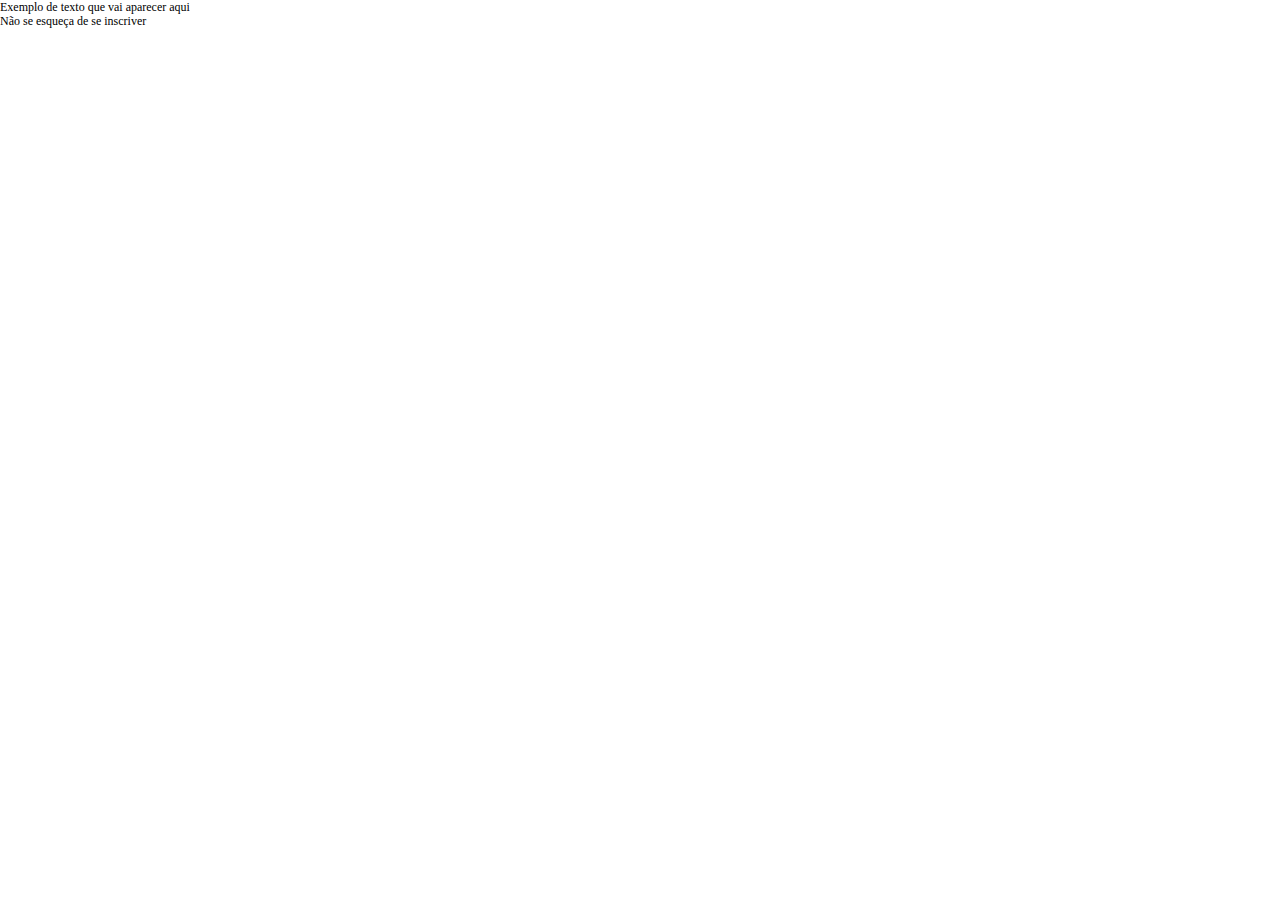
<file: indesing/index.html>
<!DOCTYPE html>
<html xmlns="http://www.w3.org/1999/xhtml">
	<head>
		<meta charset="utf-8" />
		<title>index</title>
		<link href="index-web-resources/css/idGeneratedStyles.css" rel="stylesheet" type="text/css" />
	</head>
	<body id="index" lang="pt-BR">
		<div id="_idContainer000" class="Quadro-de-texto-b-sico">
			<p class="Par-grafo-b-sico">Exemplo de texto que vai aparecer aqui</p>
		</div>
		<div id="_idContainer001" class="Quadro-de-texto-b-sico">
			<p class="Par-grafo-b-sico">Não se esqueça de se inscriver</p>
		</div>
	</body>
</html>
</file>
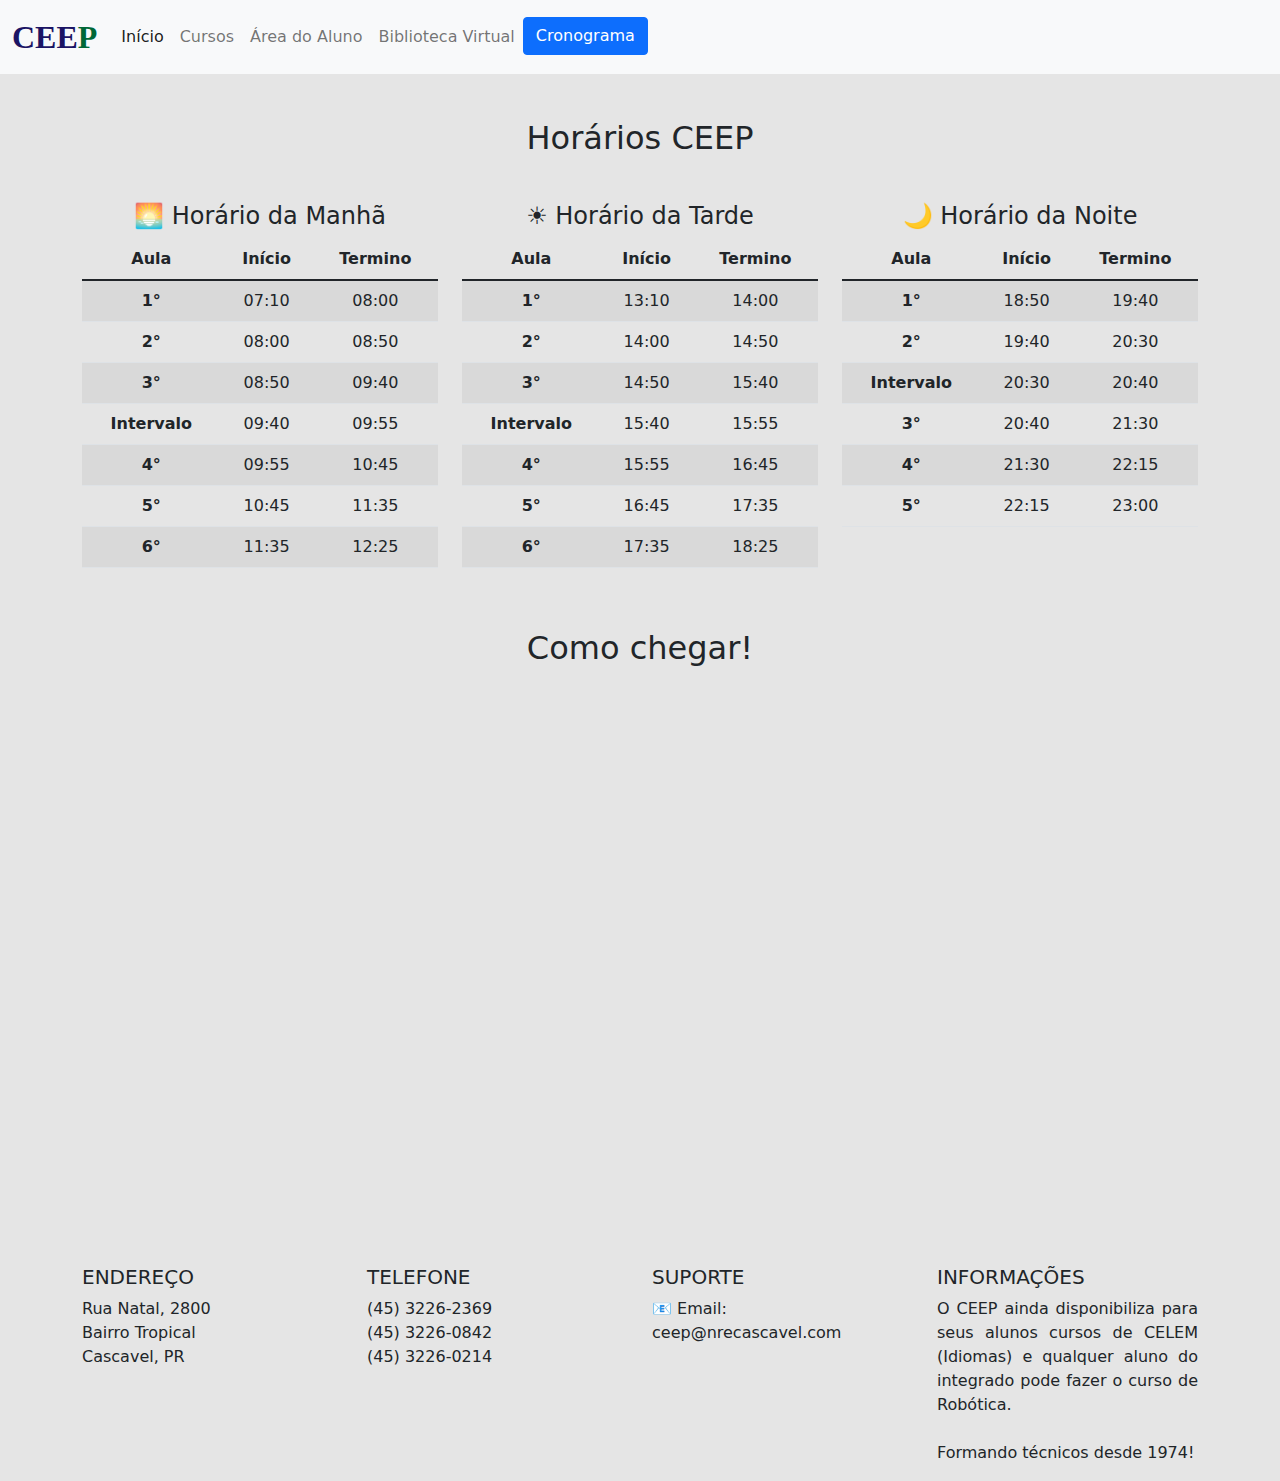
<file: luiz/index.html>
<!DOCTYPE html>
<html lang="pt-br">
<head>
    <meta charset="UTF-8">
    <meta http-equiv="X-UA-Compatible" content="IE=edge">
    <meta name="viewport" content="width=device-width, initial-scale=1.0">
    <title>CEEP</title>
    <link rel="shortcut icon" href="imgs/logoceep.png" type="image/x-icon">
    <link rel="stylesheet" href="assets/bootstrap/bootstrap.min.css">
    <link rel="stylesheet" href="assets/style.css">
</head>
<body>
    
    <!-- Cabeçalho -->
    <header>
        <nav class="navbar navbar-expand-lg navbar-light bg-light">
            <div class="container-fluid">
                <a class="navbar-brand ceep" href="#"><span style="color: #1B1464;">CEE</span><span style="color: #006837;">P</span></a>
                <button class="navbar-toggler" type="button" data-bs-toggle="collapse" data-bs-target="#navbarSupportedContent" aria-controls="navbarSupportedContent" aria-expanded="false" aria-label="Toggle navigation">
                  <span class="navbar-toggler-icon"></span>
                </button>
                <div class="collapse navbar-collapse" id="navbarSupportedContent">
                    <ul class="navbar-nav me-auto mb-2 mb-lg-0">
                        <li class="nav-item">
                            <a class="nav-link active" aria-current="page" href="index.html">Início</a>
                        </li>
                        <li class="nav-item">
                            <a class="nav-link" href="curso.html">Cursos</a>
                        </li>
                        <li class="nav-item">
                            <a class="nav-link" target="_black" href="https://www.areadoaluno.seed.pr.gov.br/">Área do Aluno</a>
                        </li>
                        <li class="nav-item">
                            <a class="nav-link" target="_blank" href="https://biblioteca-virtual.com/">Biblioteca Virtual</a>
                        </li>
                        <li class="nav-item">
                            <a class="btn btn-primary" href="documentos/01.pdf" role="button">Cronograma</a>
                        </li>
                    </ul>
                </div>
            </div>
        </nav>
    </header>
    
    <main>

        <!-- Horários -->
        <div class="container horarios">
            <div class="row">
                <h2 class="titulo">Horários CEEP</h2>
                <div class="col col-lg-4">
                    <h4>&#x1F305 Horário da Manhã</h4>
                    <table class="table table-striped">
                        <thead>
                            <tr>
                                <th scope="col">Aula</th>
                                <th scope="col">Início</th>
                                <th scope="col">Termino</th>
                            </tr>
                        </thead>
                        <tbody>
                            <tr>
                                <th scope="row">1°</th>
                                <td>07:10</td>
                                <td>08:00</td>
                            </tr>
                            <tr>
                                <th scope="row">2°</th>
                                <td>08:00</td>
                                <td>08:50</td>
                            </tr>
                            <tr>
                                <th scope="row">3°</th>
                                <td>08:50</td>
                                <td>09:40</td>
                            </tr>
                            <tr>
                                <th scope="row">Intervalo</th>
                                <td>09:40</td>
                                <td>09:55</td>
                            </tr>
                            <tr>
                                <th scope="row">4°</th>
                                <td>09:55</td>
                                <td>10:45</td>
                            </tr>
                            <tr>
                                <th scope="row">5°</th>
                                <td>10:45</td>
                                <td>11:35</td>
                            </tr>
                            <tr>
                                <th scope="row">6°</th>
                                <td>11:35</td>
                                <td>12:25</td>
                            </tr>
                        </tbody>        
                    </table>
                </div>

                <div class="col col-lg-4">
                    <h4>&#x2600 Horário da Tarde</h4>
                    <table class="table table-striped">
                        <thead>
                            <tr>
                                <th scope="col">Aula</th>
                                <th scope="col">Início</th>
                                <th scope="col">Termino</th>
                            </tr>
                        </thead>
                        <tbody>
                            <tr>
                                <th scope="row">1°</th>
                                <td>13:10</td>
                                <td>14:00</td>
                            </tr>
                            <tr>
                                <th scope="row">2°</th>
                                <td>14:00</td>
                                <td>14:50</td>
                            </tr>
                            <tr>
                                <th scope="row">3°</th>
                                <td>14:50</td>
                                <td>15:40</td>
                            </tr>
                            <tr>
                                <th scope="row">Intervalo</th>
                                <td>15:40</td>
                                <td>15:55</td>
                            </tr>
                            <tr>
                                <th scope="row">4°</th>
                                <td>15:55</td>
                                <td>16:45</td>
                            </tr>
                            <tr>
                                <th scope="row">5°</th>
                                <td>16:45</td>
                                <td>17:35</td>
                            </tr>
                            <tr>
                                <th scope="row">6°</th>
                                <td>17:35</td>
                                <td>18:25</td>
                            </tr>
                        </tbody>
                    </table>
                </div>

                <div class="col col-lg-4">
                    <h4>&#x1F319 Horário da Noite</h4>
                    <table class="table table-striped">
                        <thead>
                            <tr>
                                <th scope="col">Aula</th>
                                <th scope="col">Início</th>
                                <th scope="col">Termino</th>
                            </tr>
                        </thead>
                        <tbody>
                            <tr>
                                <th scope="row">1°</th>
                                <td>18:50</td>
                                <td>19:40</td>
                            </tr>
                            <tr>
                                <th scope="row">2°</th>
                                <td>19:40</td>
                                <td>20:30</td>
                            </tr>
                            <tr>
                                <th scope="row">Intervalo</th>
                                <td>20:30</td>
                                <td>20:40</td>
                            </tr>
                            <tr>
                                <th scope="row">3°</th>
                                <td>20:40</td>
                                <td>21:30</td>
                            </tr>
                            <tr>
                                <th scope="row">4°</th>
                                <td>21:30</td>
                                <td>22:15</td>
                            </tr>
                            <tr>
                                <th scope="row">5°</th>
                                <td>22:15</td>
                                <td>23:00</td>
                            </tr>
                        </tbody>
                    </table>
                </div>
            </div>
        </div>

        <!-- Mapa -->
        <div class="container">
            <h2 class="titulo">Como chegar!</h2>
            <iframe src="https://www.google.com/maps/embed?pb=!1m18!1m12!1m3!1d3617.5706771518867!2d-53.485500085180774!3d-24.94669142008636!2m3!1f0!2f0!3f0!3m2!1i1024!2i768!4f13.1!3m3!1m2!1s0x94f3d153b5d484d1%3A0x5647507dd574586e!2sCentro%20Estadual%20de%20Educa%C3%A7%C3%A3o%20Profissional%20Pedro%20Boaretto%20Neto!5e0!3m2!1spt-BR!2sbr!4v1645490060347!5m2!1spt-BR!2sbr" width="100%" height="500vh" style="border:0;" allowfullscreen="" loading="lazy"></iframe>
        </div>

    </main>

    <!-- Rodapé -->
    <footer>
        <div class="container rodape">
            <div class="row">
                <div class="col col-lg-3">
                    <h5>ENDEREÇO</h5>
                    <p>Rua Natal, 2800 <br> Bairro Tropical <br> Cascavel, PR</p>
                </div>
                <div class="col col-lg-3">
                    <h5>TELEFONE</h5>
                    <p>(45) 3226-2369 <br> (45) 3226-0842 <br> (45) 3226-0214</p>
                </div>
                <div class="col col-lg-3">
                    <h5>SUPORTE</h5>
                    <p>&#x1F4E7 Email: <br> ceep@nrecascavel.com</p>
                </div>
                <div class="col col-lg-3">
                    <h5>INFORMAÇÕES</h5>
                    <p>O CEEP ainda disponibiliza para seus alunos cursos de CELEM (Idiomas) e qualquer aluno do integrado pode fazer o curso de Robótica. <br> <br> Formando técnicos desde 1974!</p>
                </div>
            </div>
        </div>
    </footer>

    <script src="assets/bootstrap/bootstrap.bundle.min.js"></script>
</body>
</html>
</file>
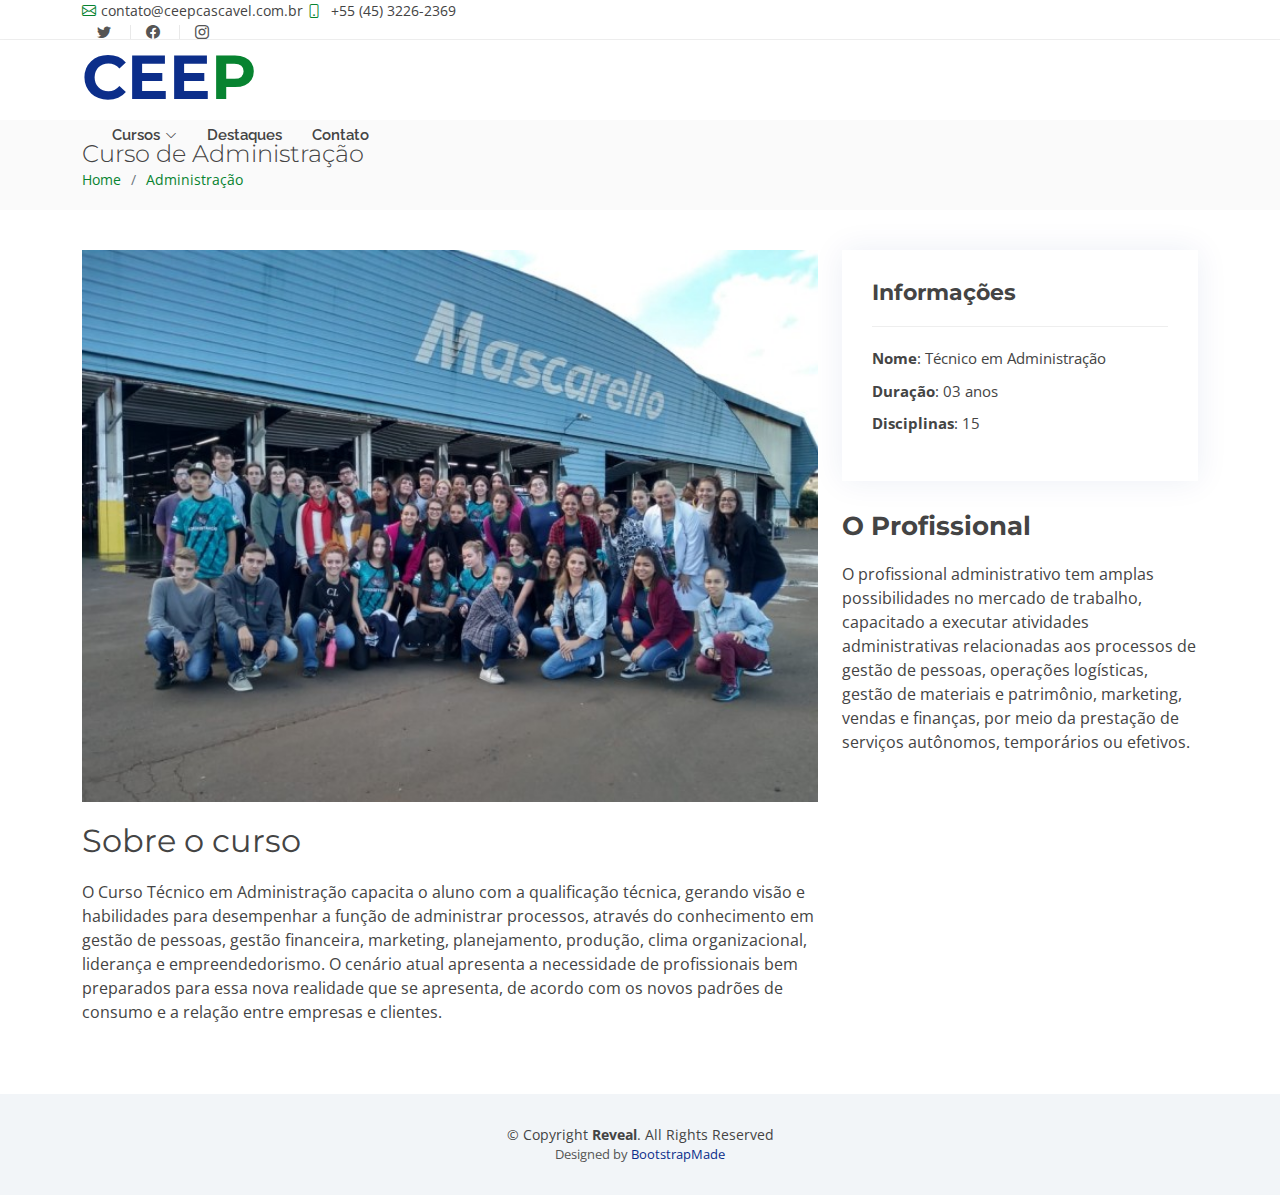
<file: adm.html>
<!DOCTYPE html>
<html lang="pt-br"> 

<head>
  <meta charset="utf-8">
  <meta content="width=device-width, initial-scale=1.0" name="viewport">

  <title>CEEP - Cascavel</title>
  <meta content="" name="description">
  <meta content="" name="keywords">

  <!-- Favicons -->
  <link href="img/favicon.gif" rel="icon">
  <link href="img/ceep-touch-icon.jpg" rel="apple-touch-icon">

  <!-- Google Fonts -->
  <link href="https://fonts.googleapis.com/css?family=Open+Sans:300,300i,400,400i,700,700i|Raleway:300,400,500,700,800|Montserrat:300,400,700" rel="stylesheet">

  <!-- Vendor CSS Files -->
  <!--<link href="assets/vendor/aos/aos.css" rel="stylesheet">-->
  <link href="assets/vendor/bootstrap/css/bootstrap.min.css" rel="stylesheet">
  <link href="assets/vendor/bootstrap-icons/bootstrap-icons.css" rel="stylesheet">
  <link href="assets/vendor/boxicons/css/boxicons.min.css" rel="stylesheet">
  <!--<link href="assets/vendor/glightbox/css/glightbox.min.css" rel="stylesheet">-->
  <link href="assets/vendor/swiper/swiper-bundle.min.css" rel="stylesheet">

  <!-- Template Main CSS File -->
  <link href="assets/css/style.css" rel="stylesheet">

  <!-- =======================================================
  * Template Name: Reveal - v4.5.0
  * Template URL: https://bootstrapmade.com/reveal-bootstrap-corporate-template/
  * Author: BootstrapMade.com
  * License: https://bootstrapmade.com/license/
  ======================================================== -->
</head>

<body>

  <!-- ======= Top Bar ======= -->
  <section id="topbar" class="d-flex align-items-center">
    <div class="container d-flex justify-content-center justify-content-md-between">
      <div class="contact-info d-flex align-items-center">
        <i class="bi bi-envelope d-flex align-items-center"><a href="mailto:contato@ceepcascavel.com.br">contato@ceepcascavel.com.br</a></i>
        <i class="bi bi-phone d-flex align-items-center ms-4"><span> +55 (45) 3226-2369</span></i>
      </div>
      <div class="social-links d-none d-md-flex align-items-center">
        <a href="https://twitter.com/ceepcascavel" class="twitter"><i class="bi bi-twitter"></i></a>
        <a href="https://pt-br.facebook.com/ceepcascavel/" class="facebook"><i class="bi bi-facebook"></i></a>
        <a href="https://www.instagram.com/ceepcascavel/" class="instagram"><i class="bi bi-instagram"></i></a>
      </div>
    </div>
  </section><!-- End Top Bar-->

  <!-- ======= Header ======= -->
  <header id="header" class="d-flex align-items-center">
    <div class="container d-flex justify-content-between">

      <div id="logo">
        <h1><a href="index.php">CEE<span>P</span></a></h1>
        <!-- Uncomment below if you prefer to use an image logo -->
        <!-- <a href="index.php"><img src="assets/img/logo.png" alt=""></a>-->
      </div>

      <nav id="navbar" class="navbar">
        <ul>
          <li class="dropdown"><a href="#"><span>Cursos</span> <i class="bi bi-chevron-down"></i></a>
            <ul>

              </li>
              <li><a href="adm.html">Administração</a></li>
              <li><a href="edf.html">Edificações</a></li>
              <li><a href="elm.html">Eletromecânica</a></li>
              <li><a href="elt.html">Eletrônica</a></li>
              <li><a href="enf.html">Enfermagem</a></li>
              <li><a href="inf.html">Desenvolvimen. Sistemas</a></li>
              <li><a href="amb.html">Meio Ambiente</a></li>
              <li><a href="seg.html">Segurança do trabalho</a></li>

            </ul>
          </li>

          <li><a class="nav-link scrollto " href="index.php#portfolio">Destaques</a></li>

          
          <li><a class="nav-link scrollto" href="index.php#contact">Contato</a></li>
        </ul>   
        <i class="bi bi-list mobile-nav-toggle"></i>
      </nav><!-- .navbar -->

    </div>
  </header><!-- End Header -->

  <main id="main">

    <!-- ======= Breadcrumbs Section ======= -->
    <section class="breadcrumbs">
      <div class="container">

        <div class="d-flex justify-content-between align-items-center">
          <h2>Curso de Administração</h2>
          <ol>
            <li><a href="index.php">Home</a></li>
            <li><a href="adm.html">Administração</a></li>
    
          </ol>
        </div>

      </div>
    </section><!-- Breadcrumbs Section -->

    <!-- ======= Portfolio Details Section ======= -->
    <section id="portfolio-details" class="portfolio-details">
      <div class="container">

        <div class="row gy-4">

          <div class="col-lg-8">
            <div class="portfolio-details-slider swiper">
              <div class="swiper-wrapper align-items-center">

                <div class="swiper-slide">
                  <img src="assets/img/adm/adm1.jpg" alt="3ºB de Edificações fazendo aula prática - 2021">
                </div>

                <div class="swiper-slide">
                  <img src="assets/img/adm/adm2.jpg" alt="Controle de qualidade - Capeamento de bloco cerâmico para ensaio de compressão - 4° Semestre Subsequente 2021">
                </div>
                <div class="swiper-slide">
                  <img src="assets/img/adm/adm3.jpg" alt="Controle de qualidade - Capeamento de bloco cerâmico para ensaio de compressão - 4° Semestre Subsequente 2021"">
                </div>

              </div>
              <div class="swiper-pagination"></div>
            </div>
            <h2>Sobre o curso</h2>
              <p>
                O Curso Técnico em Administração capacita o aluno com a qualificação técnica, 
                gerando visão e habilidades para desempenhar a função de administrar processos, 
                através do conhecimento em gestão de pessoas, gestão financeira, marketing, 
                planejamento, produção, clima organizacional, liderança e empreendedorismo. 
                O cenário atual apresenta a necessidade de profissionais bem preparados para essa 
                nova realidade que se apresenta, de acordo com os novos padrões de consumo e a 
                relação entre empresas e clientes. 
              </p>
          </div>

          <div class="col-lg-4">
            <div class="portfolio-info">
              <h3>Informações</h3>
              <ul>
                <li><strong>Nome</strong>: Técnico em Administração</li>
                <!--<li><strong>Formação</strong>: ASU Company</li>-->
                <li><strong>Duração</strong>: 03 anos</li>
                <li><strong>Disciplinas</strong>: 15</li>
              </ul>
            </div>
 
            <div class="portfolio-description">
              <h2>O Profissional</h2>
              <p>
                O profissional administrativo tem amplas possibilidades no mercado de trabalho, 
                capacitado a executar atividades administrativas relacionadas aos processos de 
                gestão de pessoas, operações logísticas, gestão de materiais e patrimônio, 
                marketing, vendas e finanças, por meio da prestação de serviços autônomos, 
                temporários ou efetivos. 
              </p>
            </div>
          </div>

        </div>

      </div>
    </section><!-- End Portfolio Details Section -->

  </main><!-- End #main -->

  <!-- ======= Footer ======= -->
  <footer id="footer">
    <div class="container">
      <div class="copyright">
        &copy; Copyright <strong>Reveal</strong>. All Rights Reserved
      </div>
      <div class="credits">
        <!--
        All the links in the footer should remain intact.
        You can delete the links only if you purchased the pro version.
        Licensing information: https://bootstrapmade.com/license/
        Purchase the pro version with working PHP/AJAX contact form: https://bootstrapmade.com/buy/?theme=Reveal
      -->
        Designed by <a href="https://bootstrapmade.com/">BootstrapMade</a>
      </div>
    </div>
  </footer><!-- End Footer -->

  <!-- Vendor JS Files -->
  <script src="assets/vendor/aos/aos.js"></script>
  <script src="assets/vendor/bootstrap/js/bootstrap.bundle.min.js"></script>
  <script src="assets/vendor/glightbox/js/glightbox.min.js"></script>
  <script src="assets/vendor/isotope-layout/isotope.pkgd.min.js"></script>
  <script src="assets/vendor/php-email-form/validate.js"></script>
  <script src="assets/vendor/swiper/swiper-bundle.min.js"></script>

  <!-- Template Main JS File -->
  <script src="assets/js/main.js"></script>

</body>

</html>
</file>
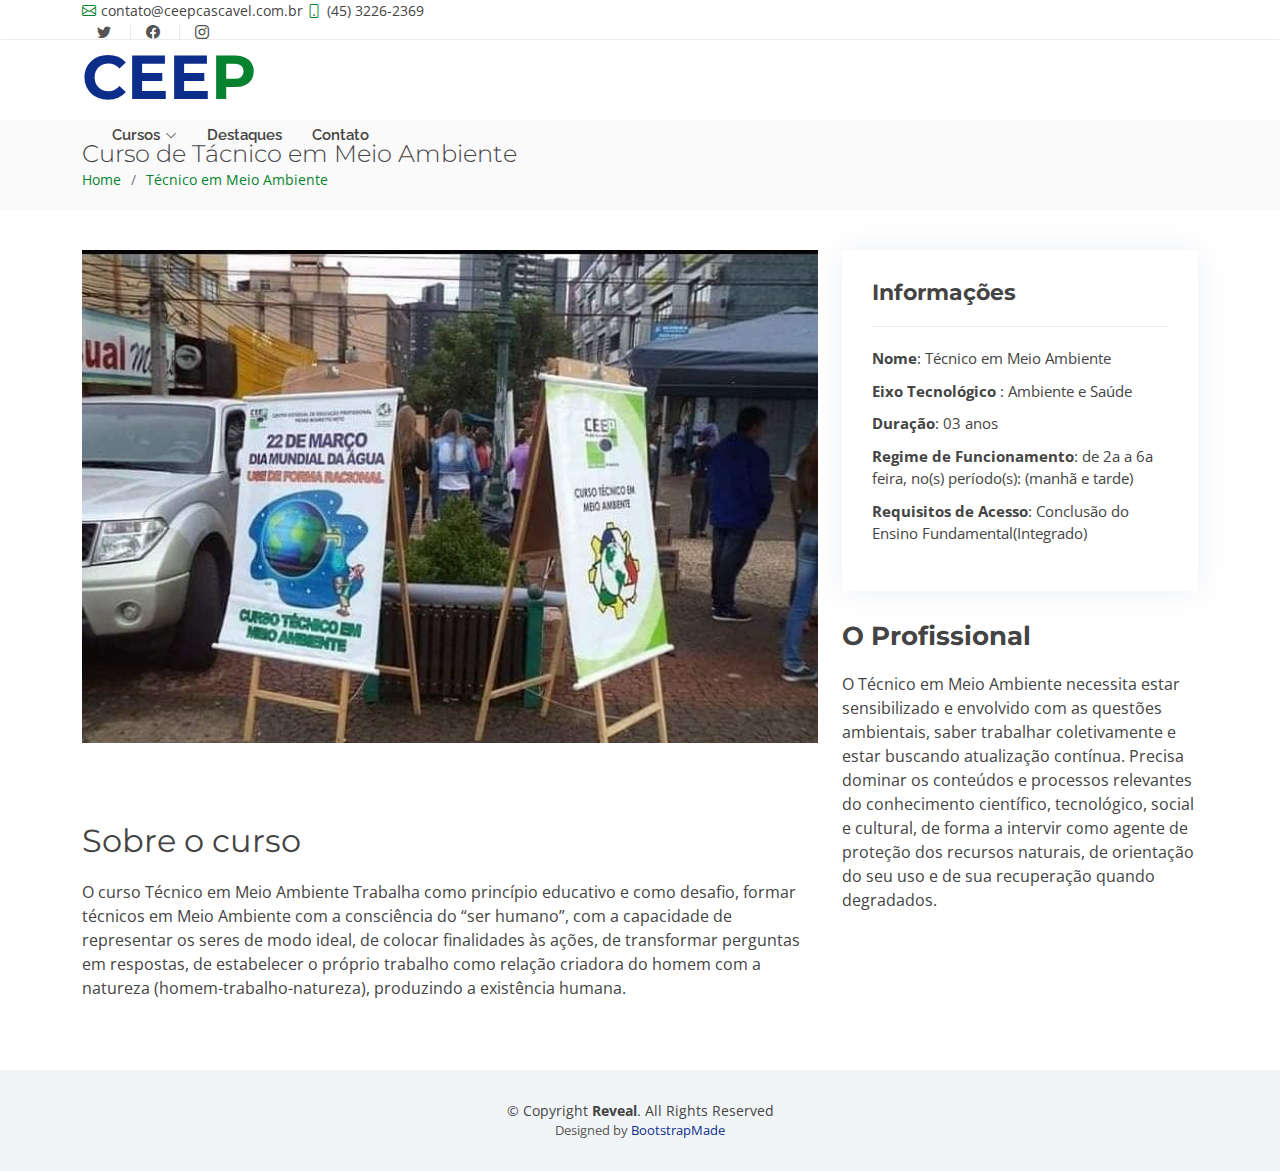
<file: amb.html>
<!DOCTYPE html>
<html lang="pt-br">

<head>
  <meta charset="utf-8">
  <meta content="width=device-width, initial-scale=1.0" name="viewport">

  <title>CEEP - Cascavel</title>
  <meta content="" name="description">
  <meta content="" name="keywords">

  <!-- Favicons -->
  <link href="img/favicon.gif" rel="icon">
  <link href="img/ceep-touch-icon.jpg" rel="apple-touch-icon">

  <!-- Google Fonts -->
  <link href="https://fonts.googleapis.com/css?family=Open+Sans:300,300i,400,400i,700,700i|Raleway:300,400,500,700,800|Montserrat:300,400,700" rel="stylesheet">

  <!-- Vendor CSS Files -->
  <link href="assets/vendor/bootstrap/css/bootstrap.min.css" rel="stylesheet">
  <link href="assets/vendor/bootstrap-icons/bootstrap-icons.css" rel="stylesheet">
  <link href="assets/vendor/boxicons/css/boxicons.min.css" rel="stylesheet">
  <link href="assets/vendor/swiper/swiper-bundle.min.css" rel="stylesheet">

  <!-- Template Main CSS File -->
  <link href="assets/css/style.css" rel="stylesheet">

  <!-- =======================================================
  * Template Name: Reveal - v4.5.0
  * Template URL: https://bootstrapmade.com/reveal-bootstrap-corporate-template/
  * Author: BootstrapMade.com
  * License: https://bootstrapmade.com/license/
  ======================================================== -->
</head>

<body>

  <!-- ======= Top Bar ======= -->
  <section id="topbar" class="d-flex align-items-center">
    <div class="container d-flex justify-content-center justify-content-md-between">
      <div class="contact-info d-flex align-items-center">
        <i class="bi bi-envelope d-flex align-items-center"><a href="mailto:contato@ceepcascavel.com.br">contato@ceepcascavel.com.br</a></i>
        <i class="bi bi-phone d-flex align-items-center ms-4"><span>(45) 3226-2369</span></i>
      </div>
      <div class="social-links d-none d-md-flex align-items-center">
        <a href="https://twitter.com/ceepcascavel" class="twitter"><i class="bi bi-twitter"></i></a>
        <a href="https://pt-br.facebook.com/ceepcascavel/" class="facebook"><i class="bi bi-facebook"></i></a>
        <a href="https://www.instagram.com/ceepcascavel/" class="instagram"><i class="bi bi-instagram"></i></a>
      </div>
    </div>
  </section><!-- End Top Bar-->

  <!-- ======= Header ======= -->
  <header id="header" class="d-flex align-items-center">
    <div class="container d-flex justify-content-between">

      <div id="logo">
        <h1><a href="index.php">CEE<span>P</span></a></h1>
        <!-- Uncomment below if you prefer to use an image logo -->
        <!-- <a href="index.php"><img src="assets/img/logo.png" alt=""></a>-->
      </div>

      <nav id="navbar" class="navbar">
        <ul>
          <li class="dropdown"><a href="#"><span>Cursos</span> <i class="bi bi-chevron-down"></i></a>
            <ul>
            
              <li><a href="adm.html">Administração</a></li>
              <li><a href="edf.html">Edificações</a></li>
              <li><a href="elm.html">Eletromecânica</a></li>
              <li><a href="elt.html">Eletrônica</a></li>
              <li><a href="enf.html">Enfermagem</a></li>
              <li><a href="inf.html">Desenvolvimen. Sistemas</a></li>
              <li><a href="amb.html">Meio Ambiente</a></li>
              <li><a href="seg.html">Segurança do trabalho</a></li>

            </ul>
          </li>

          <li><a class="nav-link scrollto " href="index.php#portfolio">Destaques</a></li>

          
          <li><a class="nav-link scrollto" href="index.php#contact">Contato</a></li>
        </ul>   
        <i class="bi bi-list mobile-nav-toggle"></i>
      </nav><!-- .navbar -->

    </div>
  </header><!-- End Header -->

  <main id="main">

    <!-- ======= Breadcrumbs Section ======= -->
    <section class="breadcrumbs">
      <div class="container">

        <div class="d-flex justify-content-between align-items-center">
          <h2>Curso de Tácnico em Meio Ambiente</h2>
          <ol>
            <li><a href="index.php">Home</a></li>
            <li><a href="amb.html">Técnico em Meio Ambiente</a></li>
    
          </ol>
        </div>

      </div>
    </section><!-- Breadcrumbs Section -->

    <!-- ======= Portfolio Details Section ======= -->
    <section id="portfolio-details" class="portfolio-details">
      <div class="container">

        <div class="row gy-4">

          <div class="col-lg-8">
            <div class="portfolio-details-slider swiper">
              <div class="swiper-wrapper align-items-center">

                <div class="swiper-slide">
                  <img src="assets/img/amb/amb1.jpg" alt="3ºB de Edificações fazendo aula prática - 2021">
                </div>

                <div class="swiper-slide">
                  <img src="assets/img/amb/amb2.jpg" alt="Controle de qualidade - Capeamento de bloco cerâmico para ensaio de compressão - 4° Semestre Subsequente 2021">
                </div>

                <div class="swiper-slide">
                  <img src="assets/img/amb/amb3.jpg" alt="Controle de qualidade - Capeamento de bloco cerâmico para ensaio de compressão - 4° Semestre Subsequente 2021">
                </div>

                <div class="swiper-slide">
                  <img src="assets/img/amb/amb4.jpg" alt="Controle de qualidade - Capeamento de bloco cerâmico para ensaio de compressão - 4° Semestre Subsequente 2021">
                </div>

              </div>
              <div class="swiper-pagination"></div>
            </div>
            <h2>Sobre o curso</h2>
              <p>
                O curso Técnico em Meio Ambiente Trabalha como princípio educativo e como desafio, formar técnicos em 
                Meio Ambiente com a consciência do “ser humano”, com a capacidade de representar os seres de modo ideal, 
                de colocar finalidades às ações, de transformar perguntas em respostas, de estabelecer o próprio trabalho 
                como relação criadora do homem com a natureza (homem-trabalho-natureza), produzindo a existência humana.
              </p>
          </div>

          <div class="col-lg-4">
            <div class="portfolio-info">
              <h3>Informações</h3>
              <ul>
                <li><strong>Nome</strong>: Técnico em Meio Ambiente</li>
                <li><strong>Eixo Tecnológico </strong>: Ambiente e Saúde</li>
                <li><strong>Duração</strong>: 03 anos</li>
                <li><strong>Regime de Funcionamento</strong>: de 2a a 6a feira, no(s) período(s): (manhã e tarde)</li>
                <li><strong>Requisitos de Acesso</strong>: Conclusão do Ensino Fundamental(Integrado) </li>
              </ul>
            </div>
 
            <div class="portfolio-description">
              <h2>O Profissional</h2>
              <p>
                O Técnico em Meio Ambiente necessita estar sensibilizado e envolvido com as questões ambientais, saber 
                trabalhar coletivamente e estar buscando atualização contínua. Precisa dominar os conteúdos e processos 
                relevantes do conhecimento científico, tecnológico, social e cultural, de forma a intervir como agente de 
                proteção dos recursos naturais, de orientação do seu uso e de sua recuperação quando degradados.
                 
              </p>
            </div>
          </div>

        </div>

      </div>
    </section><!-- End Portfolio Details Section -->

  </main><!-- End #main -->

  <!-- ======= Footer ======= -->
  <footer id="footer">
    <div class="container">
      <div class="copyright">
        &copy; Copyright <strong>Reveal</strong>. All Rights Reserved
      </div>
      <div class="credits">
        <!--
        All the links in the footer should remain intact.
        You can delete the links only if you purchased the pro version.
        Licensing information: https://bootstrapmade.com/license/
        Purchase the pro version with working PHP/AJAX contact form: https://bootstrapmade.com/buy/?theme=Reveal
      -->
        Designed by <a href="https://bootstrapmade.com/">BootstrapMade</a>
      </div>
    </div>
  </footer><!-- End Footer -->

  <!--<a href="#" class="back-to-top d-flex align-items-center justify-content-center"><i class="bi bi-arrow-up-short"></i></a>-->

  <!-- Vendor JS Files -->
  <script src="assets/vendor/aos/aos.js"></script>
  <script src="assets/vendor/bootstrap/js/bootstrap.bundle.min.js"></script>
  <script src="assets/vendor/glightbox/js/glightbox.min.js"></script>
  <script src="assets/vendor/isotope-layout/isotope.pkgd.min.js"></script>
  <script src="assets/vendor/php-email-form/validate.js"></script>
  <script src="assets/vendor/swiper/swiper-bundle.min.js"></script>

  <!-- Template Main JS File -->
  <script src="assets/js/main.js"></script>

</body>

</html>
</file>
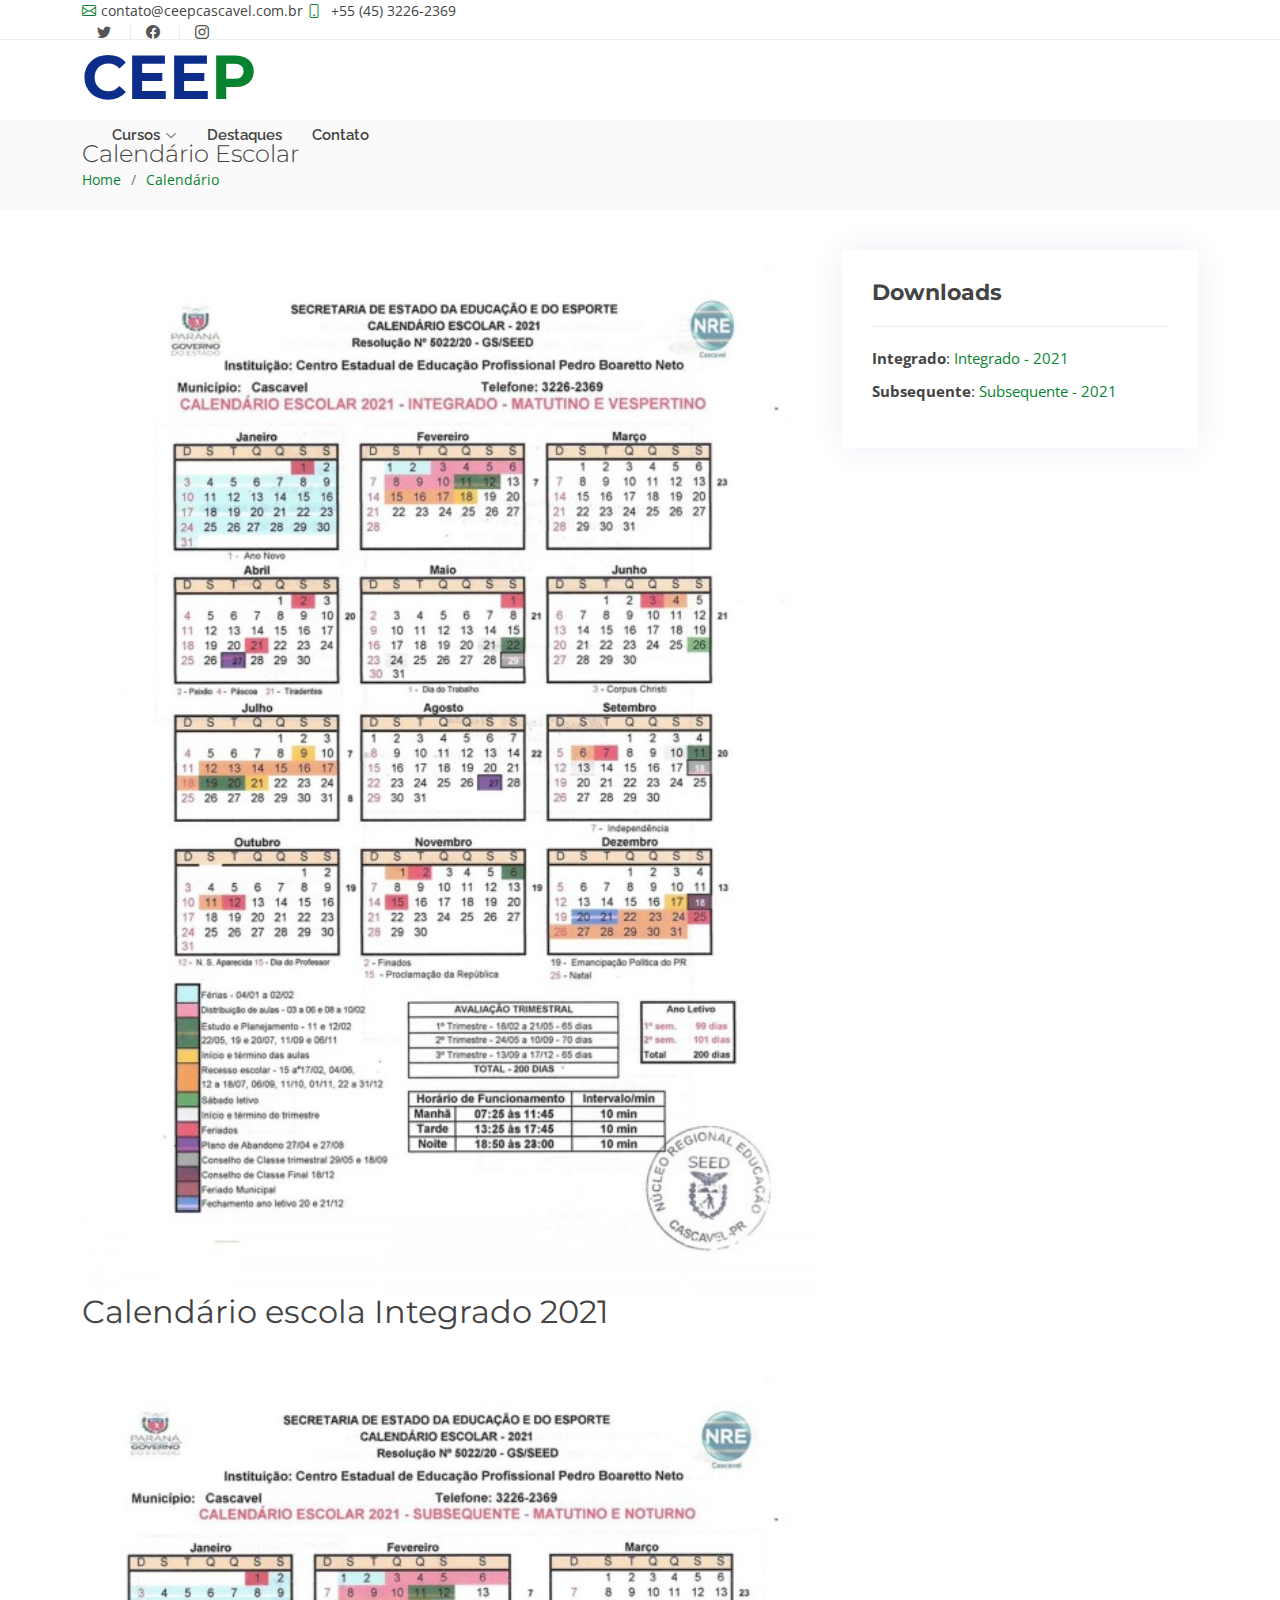
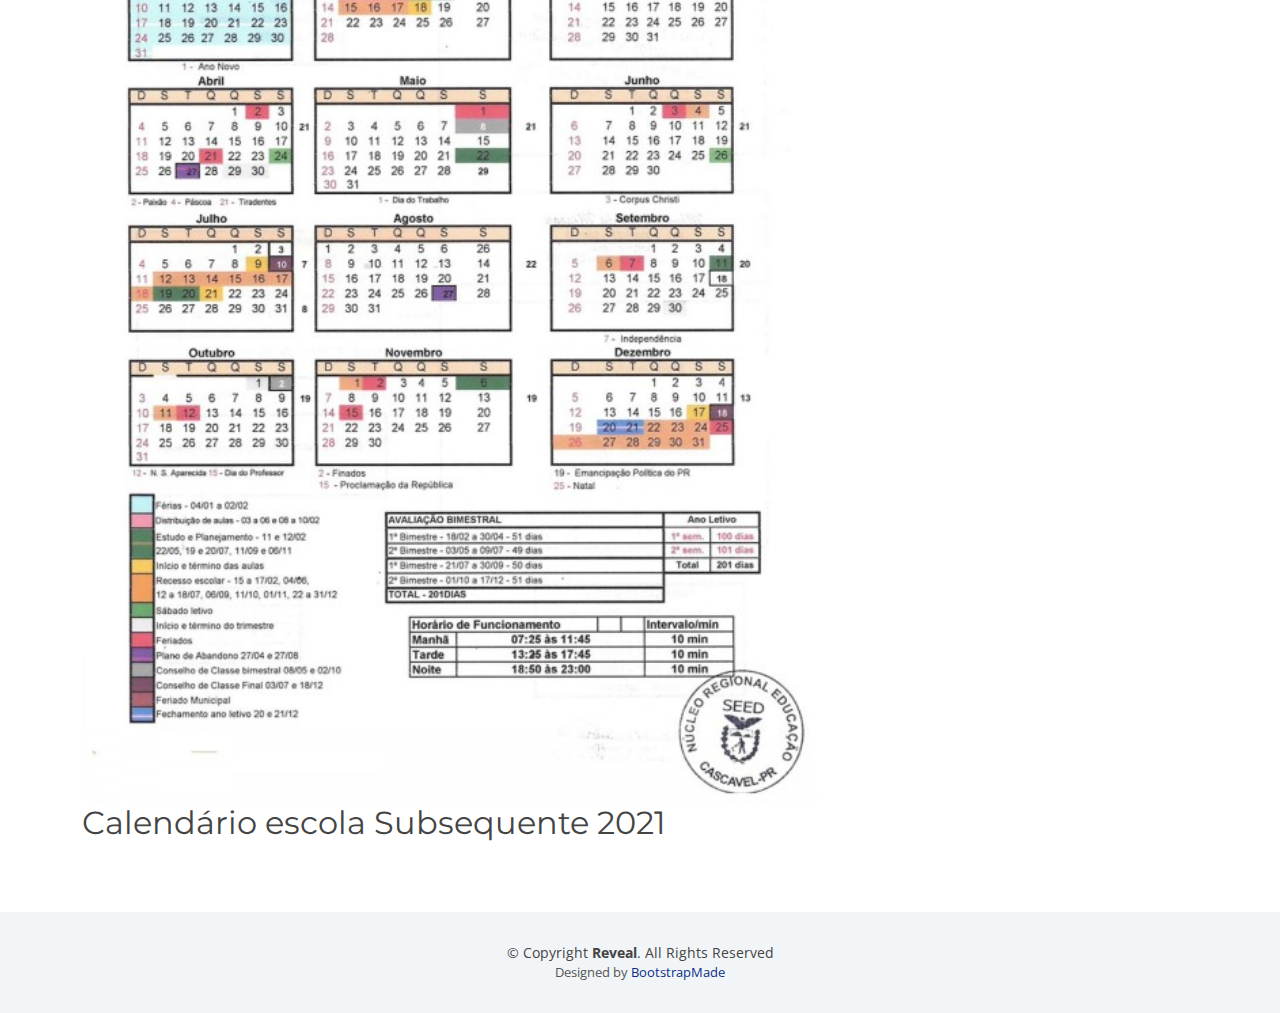
<file: cal.html>
<!DOCTYPE html>
<html lang="pt-br">

<head>
  <meta charset="utf-8">
  <meta content="width=device-width, initial-scale=1.0" name="viewport">

  <title>CEEP - Cascavel</title>
  <meta content="" name="description">
  <meta content="" name="keywords">

  <!-- Favicons -->
  <link href="img/favicon.gif" rel="icon">
  <link href="img/ceep-touch-icon.jpg" rel="apple-touch-icon">

  <!-- Google Fonts -->
  <link href="https://fonts.googleapis.com/css?family=Open+Sans:300,300i,400,400i,700,700i|Raleway:300,400,500,700,800|Montserrat:300,400,700" rel="stylesheet">

  <!-- Vendor CSS Files -->
  <link href="assets/vendor/bootstrap/css/bootstrap.min.css" rel="stylesheet">
  <link href="assets/vendor/bootstrap-icons/bootstrap-icons.css" rel="stylesheet">
  <link href="assets/vendor/boxicons/css/boxicons.min.css" rel="stylesheet">
  <link href="assets/vendor/swiper/swiper-bundle.min.css" rel="stylesheet">

  <!-- Template Main CSS File -->
  <link href="assets/css/style.css" rel="stylesheet">

  <!-- =======================================================
  * Template Name: Reveal - v4.5.0
  * Template URL: https://bootstrapmade.com/reveal-bootstrap-corporate-template/
  * Author: BootstrapMade.com
  * License: https://bootstrapmade.com/license/
  ======================================================== -->
</head>

<body>

  <!-- ======= Top Bar ======= -->
  <section id="topbar" class="d-flex align-items-center">
    <div class="container d-flex justify-content-center justify-content-md-between">
      <div class="contact-info d-flex align-items-center">
        <i class="bi bi-envelope d-flex align-items-center"><a href="mailto:contato@ceepcascavel.com.br">contato@ceepcascavel.com.br</a></i>
        <i class="bi bi-phone d-flex align-items-center ms-4"><span> +55 (45) 3226-2369</span></i>
      </div>
      <div class="social-links d-none d-md-flex align-items-center">
        <a href="https://twitter.com/ceepcascavel" class="twitter"><i class="bi bi-twitter"></i></a>
        <a href="https://pt-br.facebook.com/ceepcascavel/" class="facebook"><i class="bi bi-facebook"></i></a>
        <a href="https://www.instagram.com/ceepcascavel/" class="instagram"><i class="bi bi-instagram"></i></a>
      </div>
    </div>
  </section><!-- End Top Bar-->

  <!-- ======= Header ======= -->
  <header id="header" class="d-flex align-items-center">
    <div class="container d-flex justify-content-between">

      <div id="logo">
        <h1><a href="index.php">CEE<span>P</span></a></h1>
        <!-- Uncomment below if you prefer to use an image logo -->
        <!-- <a href="index.php"><img src="assets/img/logo.png" alt=""></a>-->
      </div>

      <nav id="navbar" class="navbar">
        <ul>
          <li class="dropdown"><a href="#"><span>Cursos</span> <i class="bi bi-chevron-down"></i></a>
            <ul>
              </li>
              <li><a href="adm.html">Administração</a></li>
              <li><a href="edf.html">Edificações</a></li>
              <li><a href="elm.html">Eletromecânica</a></li>
              <li><a href="elt.html">Eletrônica</a></li>
              <li><a href="enf.html">Enfermagem</a></li>
              <li><a href="inf.html">Desenvolvimen. Sistemas</a></li>
              <li><a href="amb.html">Meio Ambiente</a></li>
              <li><a href="seg.html">Segurança do trabalho</a></li>

            </ul>
          </li>
          <li><a class="nav-link scrollto " href="index.php#portfolio">Destaques</a></li>
          
          <li><a class="nav-link scrollto" href="index.php#contact">Contato</a></li>
        </ul>   
        <i class="bi bi-list mobile-nav-toggle"></i>
      </nav><!-- .navbar -->

    </div>
  </header><!-- End Header -->

  <main id="main">

    <!-- ======= Breadcrumbs Section ======= -->
    <section class="breadcrumbs">
      <div class="container">

        <div class="d-flex justify-content-between align-items-center">
          <h2>Calendário Escolar</h2>
          <ol>
            <li><a href="index.php">Home</a></li>
            <li><a href="inf.html">Calendário</a></li>
    
          </ol>
        </div>

      </div>
    </section><!-- Breadcrumbs Section -->

    <!-- ======= Portfolio Details Section ======= -->
    <section id="portfolio-details" class="portfolio-details">
      <div class="container">

        <div class="row gy-4">

          <div class="col-lg-8">
            <div class="portfolio-details-slider swiper">
              <div class="swiper-wrapper align-items-center">
                <img src="assets/img/cal/cal1.jpg" alt="Calalendário Escolar Integrado - 2021">
                
              </div>
              <h2>Calendário escola Integrado 2021</h2>
              <p>
                

              </p>

              <div class="swiper-wrapper align-items-center">
                <img src="assets/img/cal/cal4.jpg" alt="Calalendário Escolar Integrado - 2021">
                
              </div>
              <h2>Calendário escola Subsequente 2021</h2>
              <p>
                

              </p>

            </div>

            
          </div>
          

          <div class="col-lg-4">
            <div class="portfolio-info">
              <h3>Downloads</h3>
              <ul>
                <li><strong>Integrado</strong>: <a href="assets/files/Integrado_2021.pdf">Integrado - 2021</a> </li>
                <li></li>
                <li><strong>Subsequente</strong>: <a href="assets/files/Subsequente_2021.pdf">Subsequente - 2021</a> </li>
              </ul>
            </div>
 

        </div>

      </div>
    </section><!-- End Portfolio Details Section -->

  </main><!-- End #main -->

  <!-- ======= Footer ======= -->
  <footer id="footer">
    <div class="container">
      <div class="copyright">
        &copy; Copyright <strong>Reveal</strong>. All Rights Reserved
      </div>
      <div class="credits">
        <!--
        All the links in the footer should remain intact.
        You can delete the links only if you purchased the pro version.
        Licensing information: https://bootstrapmade.com/license/
        Purchase the pro version with working PHP/AJAX contact form: https://bootstrapmade.com/buy/?theme=Reveal
      -->
        Designed by <a href="https://bootstrapmade.com/">BootstrapMade</a>
      </div>
    </div>
  </footer><!-- End Footer -->

  <a href="#" class="back-to-top d-flex align-items-center justify-content-center"><i class="bi bi-arrow-up-short"></i></a>

  <!-- Vendor JS Files -->
  <script src="assets/vendor/aos/aos.js"></script>
  <script src="assets/vendor/bootstrap/js/bootstrap.bundle.min.js"></script>
  <script src="assets/vendor/glightbox/js/glightbox.min.js"></script>
  <script src="assets/vendor/isotope-layout/isotope.pkgd.min.js"></script>
  <script src="assets/vendor/php-email-form/validate.js"></script>
  <script src="assets/vendor/swiper/swiper-bundle.min.js"></script>

  <!-- Template Main JS File -->
  <script src="assets/js/main.js"></script>

</body>

</html>
</file>
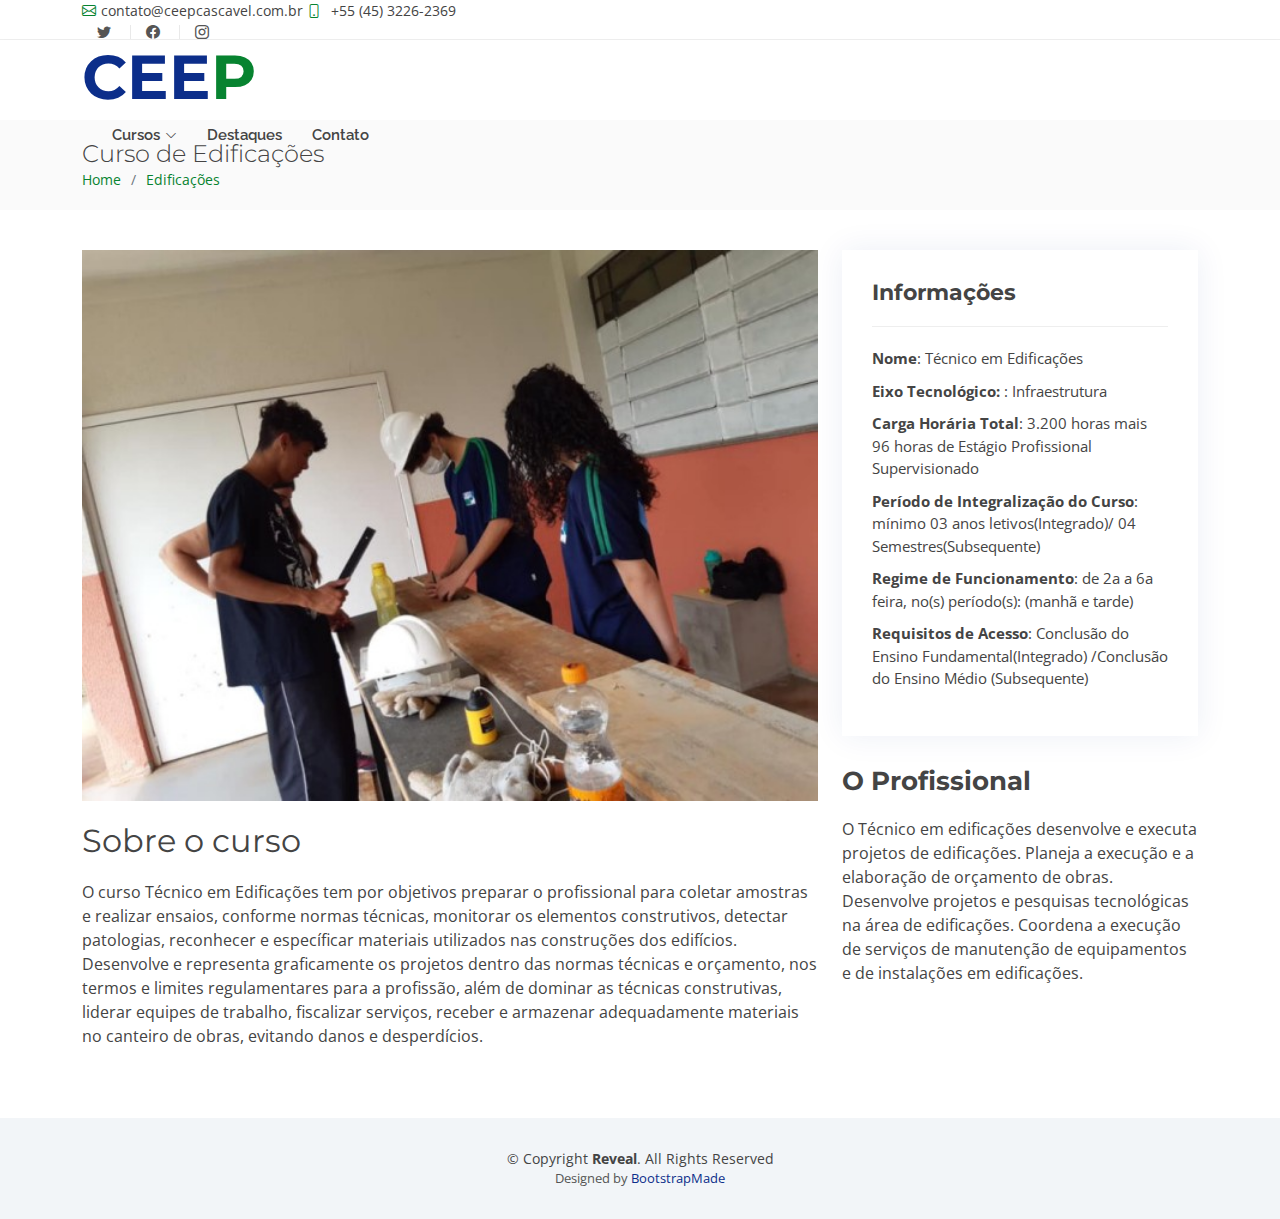
<file: edf.html>
<!DOCTYPE html>
<html lang="pt-br">

<head>
  <meta charset="utf-8">
  <meta content="width=device-width, initial-scale=1.0" name="viewport">

  <title>CEEP - Cascavel</title>
  <meta content="" name="description">
  <meta content="" name="keywords">

  <!-- Favicons -->
  <link href="img/favicon.gif" rel="icon">
  <link href="img/ceep-touch-icon.jpg" rel="apple-touch-icon">

  <!-- Google Fonts -->
  <link href="https://fonts.googleapis.com/css?family=Open+Sans:300,300i,400,400i,700,700i|Raleway:300,400,500,700,800|Montserrat:300,400,700" rel="stylesheet">

  <!-- Vendor CSS Files -->
  <link href="assets/vendor/bootstrap/css/bootstrap.min.css" rel="stylesheet">
  <link href="assets/vendor/bootstrap-icons/bootstrap-icons.css" rel="stylesheet">
  <link href="assets/vendor/boxicons/css/boxicons.min.css" rel="stylesheet">
  <link href="assets/vendor/swiper/swiper-bundle.min.css" rel="stylesheet">

  <!-- Template Main CSS File -->
  <link href="assets/css/style.css" rel="stylesheet">

  <!-- =======================================================
  * Template Name: Reveal - v4.5.0
  * Template URL: https://bootstrapmade.com/reveal-bootstrap-corporate-template/
  * Author: BootstrapMade.com
  * License: https://bootstrapmade.com/license/
  ======================================================== -->
</head>

<body>

  <!-- ======= Top Bar ======= -->
  <section id="topbar" class="d-flex align-items-center">
    <div class="container d-flex justify-content-center justify-content-md-between">
      <div class="contact-info d-flex align-items-center">
        <i class="bi bi-envelope d-flex align-items-center"><a href="mailto:contato@ceepcascavel.com.br">contato@ceepcascavel.com.br</a></i>
        <i class="bi bi-phone d-flex align-items-center ms-4"><span> +55 (45) 3226-2369</span></i>
      </div>
      <div class="social-links d-none d-md-flex align-items-center">
        <a href="https://twitter.com/ceepcascavel" class="twitter"><i class="bi bi-twitter"></i></a>
        <a href="https://pt-br.facebook.com/ceepcascavel/" class="facebook"><i class="bi bi-facebook"></i></a>
        <a href="https://www.instagram.com/ceepcascavel/" class="instagram"><i class="bi bi-instagram"></i></a>
      </div>
    </div>
  </section><!-- End Top Bar-->

  <!-- ======= Header ======= -->
  <header id="header" class="d-flex align-items-center">
    <div class="container d-flex justify-content-between">

      <div id="logo">
        <h1><a href="index.php">CEE<span>P</span></a></h1>
      </div>

      <nav id="navbar" class="navbar">
        <ul>
          <li class="dropdown"><a href="#"><span>Cursos</span> <i class="bi bi-chevron-down"></i></a>
            <ul>
              </li>
              <li><a href="adm.html">Administração</a></li>
              <li><a href="edf.html">Edificações</a></li>
              <li><a href="elm.html">Eletromecânica</a></li>
              <li><a href="elt.html">Eletrônica</a></li>
              <li><a href="enf.html">Enfermagem</a></li>
              <li><a href="inf.html">Desenvolvimen. Sistemas</a></li>
              <li><a href="amb.html">Meio Ambiente</a></li>
              <li><a href="seg.html">Segurança do trabalho</a></li>

            </ul>
          </li>
          <li><a class="nav-link scrollto " href="index.php#portfolio">Destaques</a></li>
          
          <li><a class="nav-link scrollto" href="index.php#contact">Contato</a></li>
        </ul>
        <i class="bi bi-list mobile-nav-toggle"></i>
      </nav><!-- .navbar -->

    </div>
  </header><!-- End Header -->

  <main id="main">

    <!-- ======= Breadcrumbs Section ======= -->
    <section class="breadcrumbs">
      <div class="container">

        <div class="d-flex justify-content-between align-items-center">
          <h2>Curso de Edificações</h2>
          <ol>
            <li><a href="index.php">Home</a></li>
            <li><a href="edf.html">Edificações</a></li>
            
          </ol>
        </div>

      </div>
    </section><!-- Breadcrumbs Section -->

    <!-- ======= Portfolio Details Section ======= -->
    <section id="portfolio-details" class="portfolio-details">
      <div class="container">

        <div class="row gy-4">

          <div class="col-lg-8">
            <div class="portfolio-details-slider swiper">
              <div class="swiper-wrapper align-items-center">

                <div class="swiper-slide">
                  <img src="assets/img/edf/edf1.jpg" alt="3ºB de Edificações fazendo aula prática - 2021">
                </div>

                <div class="swiper-slide">
                  <img src="assets/img/edf/edf2.jpg" alt="Controle de qualidade - Capeamento de bloco cerâmico para ensaio de compressão - 4° Semestre Subsequente 2021">
                </div>

                <!--<div class="swiper-slide">
                  <img src="assets/img/edf/edf3.jpg" alt="Controle de qualidade - Capeamento de bloco cerâmico para ensaio de compressão - 4° Semestre Subsequente 2021"">
                </div>-->

                <div class="swiper-slide">
                  <img src="assets/img/edf/edf4.jpg" alt="Controle de qualidade - Capeamento de bloco cerâmico para ensaio de compressão - 4° Semestre Subsequente 2021"">
                </div>

              </div>
              <div class="swiper-pagination"></div>
            </div>
            <h2>Sobre o curso</h2>
              <p>
                O curso Técnico em Edificações tem por objetivos preparar o profissional para coletar amostras e 
                realizar ensaios, conforme normas técnicas, monitorar os elementos construtivos, detectar patologias, 
                reconhecer e específicar materiais utilizados nas construções dos edifícios. Desenvolve e representa graficamente 
                os projetos dentro das normas técnicas e orçamento, nos termos e limites regulamentares para a profissão, além de
                dominar as técnicas construtivas, liderar equipes de trabalho, fiscalizar serviços, receber e armazenar adequadamente 
                materiais no canteiro de obras, evitando danos e desperdícios.
              </p>
          </div>

          <div class="col-lg-4">
            <div class="portfolio-info">
              <h3>Informações</h3>
              <ul>
                <li><strong>Nome</strong>: Técnico em Edificações </li>
                <li><strong>Eixo Tecnológico: </strong>: Infraestrutura</li>
                <li><strong>Carga Horária Total</strong>: 3.200 horas mais 96 horas de Estágio
                   Profissional Supervisionado</li>
                <li><strong>Período de Integralização do Curso</strong>: mínimo 03 anos letivos(Integrado)/ 04 Semestres(Subsequente)</li>
                <li><strong>Regime de Funcionamento</strong>: de 2a a 6a feira, no(s) período(s): (manhã e tarde)</li>
                <li><strong>Requisitos de Acesso</strong>: Conclusão do Ensino Fundamental(Integrado) /Conclusão do 
                  Ensino Médio (Subsequente)</li>
              </ul>
            </div>
 
            <div class="portfolio-description">
              <h2>O Profissional</h2>
              <p>
                O Técnico em edificações desenvolve e executa projetos de edificações. 
                Planeja a execução e a elaboração de orçamento de obras. Desenvolve 
                projetos e pesquisas tecnológicas na área de edificações. Coordena a 
                execução de serviços de manutenção de equipamentos e de instalações em 
                edificações.</p>
            </div>
          </div>

        </div>

      </div>
    </section><!-- End Portfolio Details Section -->

  </main><!-- End #main -->

  <!-- ======= Footer ======= -->
  <footer id="footer">
    <div class="container">
      <div class="copyright">
        &copy; Copyright <strong>Reveal</strong>. All Rights Reserved
      </div>
      <div class="credits">
        <!--
        All the links in the footer should remain intact.
        You can delete the links only if you purchased the pro version.
        Licensing information: https://bootstrapmade.com/license/
        Purchase the pro version with working PHP/AJAX contact form: https://bootstrapmade.com/buy/?theme=Reveal
      -->
        Designed by <a href="https://bootstrapmade.com/">BootstrapMade</a>
      </div>
    </div>
  </footer><!-- End Footer -->

    <!--<a href="#" class="back-to-top d-flex align-items-center justify-content-center"><i class="bi bi-arrow-up-short"></i></a>-->

  <!-- Vendor JS Files -->
  <script src="assets/vendor/aos/aos.js"></script>
  <script src="assets/vendor/bootstrap/js/bootstrap.bundle.min.js"></script>
  <script src="assets/vendor/glightbox/js/glightbox.min.js"></script>
  <script src="assets/vendor/isotope-layout/isotope.pkgd.min.js"></script>
  <script src="assets/vendor/php-email-form/validate.js"></script>
  <script src="assets/vendor/swiper/swiper-bundle.min.js"></script>

  <!-- Template Main JS File -->
  <script src="assets/js/main.js"></script>

</body>

</html>
</file>
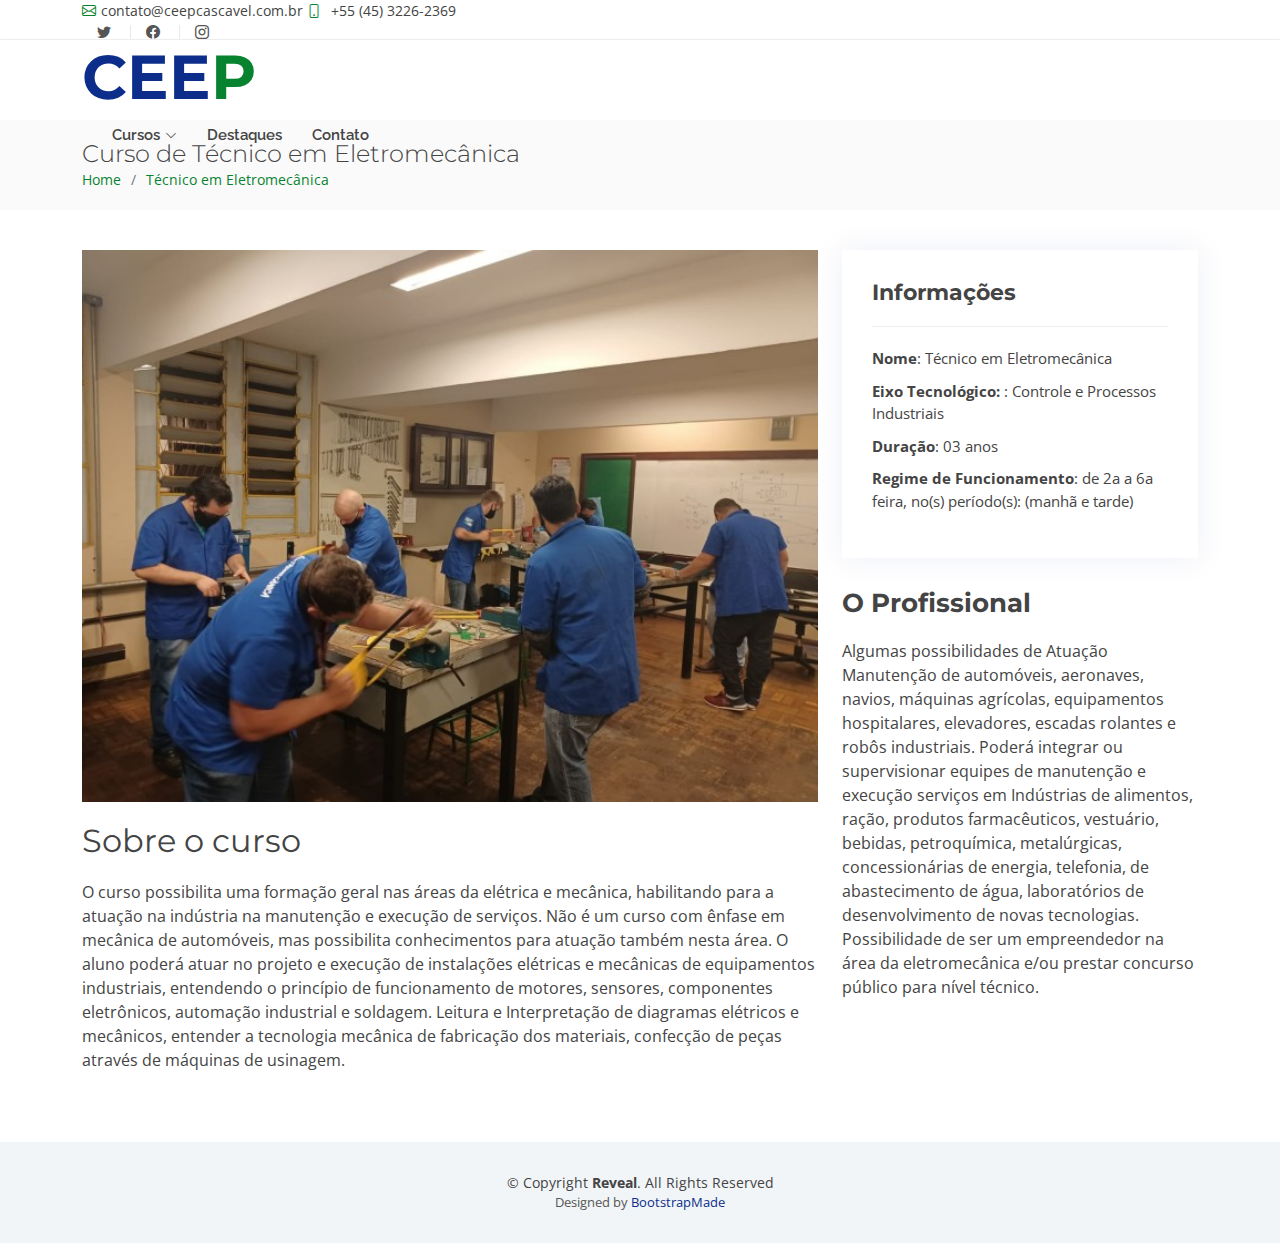
<file: elm.html>
<!DOCTYPE html>
<html lang="pt-br">

<head>
  <meta charset="utf-8">
  <meta content="width=device-width, initial-scale=1.0" name="viewport">

  <title>CEEP - Cascavel</title>
  <meta content="" name="description">
  <meta content="" name="keywords">

  <!-- Favicons -->
  <link href="img/favicon.gif" rel="icon">
  <link href="img/ceep-touch-icon.jpg" rel="apple-touch-icon">

  <!-- Google Fonts -->
  <link href="https://fonts.googleapis.com/css?family=Open+Sans:300,300i,400,400i,700,700i|Raleway:300,400,500,700,800|Montserrat:300,400,700" rel="stylesheet">

  <!-- Vendor CSS Files -->
  <link href="assets/vendor/bootstrap/css/bootstrap.min.css" rel="stylesheet">
  <link href="assets/vendor/bootstrap-icons/bootstrap-icons.css" rel="stylesheet">
  <link href="assets/vendor/boxicons/css/boxicons.min.css" rel="stylesheet">
  <link href="assets/vendor/swiper/swiper-bundle.min.css" rel="stylesheet">

  <!-- Template Main CSS File -->
  <link href="assets/css/style.css" rel="stylesheet">

  <!-- =======================================================
  * Template Name: Reveal - v4.5.0
  * Template URL: https://bootstrapmade.com/reveal-bootstrap-corporate-template/
  * Author: BootstrapMade.com
  * License: https://bootstrapmade.com/license/
  ======================================================== -->
</head>

<body>

  <!-- ======= Top Bar ======= -->
  <section id="topbar" class="d-flex align-items-center">
    <div class="container d-flex justify-content-center justify-content-md-between">
      <div class="contact-info d-flex align-items-center">
        <i class="bi bi-envelope d-flex align-items-center"><a href="mailto:contato@ceepcascavel.com.br">contato@ceepcascavel.com.br</a></i>
        <i class="bi bi-phone d-flex align-items-center ms-4"><span> +55 (45) 3226-2369</span></i>
      </div>
      <div class="social-links d-none d-md-flex align-items-center">
        <a href="https://twitter.com/ceepcascavel" class="twitter"><i class="bi bi-twitter"></i></a>
        <a href="https://pt-br.facebook.com/ceepcascavel/" class="facebook"><i class="bi bi-facebook"></i></a>
        <a href="https://www.instagram.com/ceepcascavel/" class="instagram"><i class="bi bi-instagram"></i></a>
      </div>
    </div>
  </section><!-- End Top Bar-->

  <!-- ======= Header ======= -->
  <header id="header" class="d-flex align-items-center">
    <div class="container d-flex justify-content-between">

      <div id="logo">
        <h1><a href="index.php">CEE<span>P</span></a></h1>
        <!-- Uncomment below if you prefer to use an image logo -->
        <!-- <a href="index.php"><img src="assets/img/logo.png" alt=""></a>-->
      </div>

      <nav id="navbar" class="navbar">
        <ul>
          <li class="dropdown"><a href="#"><span>Cursos</span> <i class="bi bi-chevron-down"></i></a>
            <ul>
              <li><a href="adm.html">Administração</a></li>
              <li><a href="edf.html">Edificações</a></li>
              <li><a href="elm.html">Eletromecânica</a></li>
              <li><a href="elt.html">Eletrônica</a></li>
              <li><a href="enf.html">Enfermagem</a></li>
              <li><a href="inf.html">Desenvolvimen. Sistemas</a></li>
              <li><a href="amb.html">Meio Ambiente</a></li>
              <li><a href="seg.html">Segurança do trabalho</a></li>

            </ul>
          </li>
          <!--<li><a class="nav-link scrollto" href="#about">....</a></li>
          <li><a class="nav-link scrollto" href="#services">.....</a></li>-->
          <li><a class="nav-link scrollto " href="index.php#portfolio">Destaques</a></li>
          <!--<li><a class="nav-link scrollto" href="#team">Team</a></li>-->
          
          <li><a class="nav-link scrollto" href="index.php#contact">Contato</a></li>
        </ul>   
        <i class="bi bi-list mobile-nav-toggle"></i>
      </nav><!-- .navbar -->

    </div>
  </header><!-- End Header -->

  <main id="main">

    <!-- ======= Breadcrumbs Section ======= -->
    <section class="breadcrumbs">
      <div class="container">

        <div class="d-flex justify-content-between align-items-center">
          <h2>Curso de Técnico em Eletromecânica</h2>
          <ol>
            <li><a href="index.php">Home</a></li>
            <li><a href="elm.html">Técnico em Eletromecânica</a></li>
    
          </ol>
        </div>

      </div>
    </section><!-- Breadcrumbs Section -->

    <!-- ======= Portfolio Details Section ======= -->
    <section id="portfolio-details" class="portfolio-details">
      <div class="container">

        <div class="row gy-4">

          <div class="col-lg-8">
            <div class="portfolio-details-slider swiper">
              <div class="swiper-wrapper align-items-center">

                <div class="swiper-slide">
                  <img src="assets/img/elm/elm1.jpg" alt="3ºB de Edificações fazendo aula prática - 2021">
                </div>

                <div class="swiper-slide">
                  <img src="assets/img/elm/elm2.jpg" alt="Controle de qualidade - Capeamento de bloco cerâmico para ensaio de compressão - 4° Semestre Subsequente 2021">
                </div>

                <div class="swiper-slide">
                  <img src="assets/img/elm/elm3.jpg" alt="Controle de qualidade - Capeamento de bloco cerâmico para ensaio de compressão - 4° Semestre Subsequente 2021"">
                </div>

              </div>
              <div class="swiper-pagination"></div>
            </div>
            <h2>Sobre o curso</h2>
              <p>
                O curso possibilita uma formação geral nas áreas da elétrica e mecânica, habilitando para a atuação na indústria na manutenção e execução de serviços. Não é um curso com ênfase em mecânica de automóveis, mas possibilita conhecimentos para atuação também nesta área. 
O aluno poderá atuar no projeto e execução de instalações elétricas e mecânicas de equipamentos industriais, entendendo o princípio de funcionamento de motores, sensores, componentes eletrônicos, automação industrial e soldagem. Leitura e Interpretação de diagramas elétricos e mecânicos, entender a tecnologia mecânica de fabricação dos materiais, confecção de peças através de máquinas de usinagem.


              </p>
          </div>

          <div class="col-lg-4">
            <div class="portfolio-info">
              <h3>Informações</h3>
              <ul>
                <li><strong>Nome</strong>: Técnico em Eletromecânica</li>
                <li><strong>Eixo Tecnológico: </strong>: Controle e Processos Industriais </li>
                <li><strong>Duração</strong>: 03 anos</li>
                <li><strong>Regime de Funcionamento</strong>: de 2a a 6a feira, no(s) período(s): (manhã e tarde)</li>
              </ul>
            </div>
 
            <div class="portfolio-description">
              <h2>O Profissional</h2>
              <p>
                Algumas possibilidades de Atuação Manutenção de automóveis, aeronaves, navios, máquinas agrícolas, equipamentos hospitalares, elevadores, escadas rolantes e robôs industriais. Poderá integrar ou supervisionar equipes de manutenção e execução serviços em Indústrias de alimentos, ração, produtos farmacêuticos, vestuário, bebidas, petroquímica, metalúrgicas, concessionárias de energia, telefonia, de abastecimento de água, laboratórios de desenvolvimento de novas tecnologias. Possibilidade de ser um empreendedor na área da eletromecânica e/ou prestar concurso público para nível técnico.
                 
              </p>
            </div>
          </div>

        </div>

      </div>
    </section><!-- End Portfolio Details Section -->

  </main><!-- End #main -->

  <!-- ======= Footer ======= -->
  <footer id="footer">
    <div class="container">
      <div class="copyright">
        &copy; Copyright <strong>Reveal</strong>. All Rights Reserved
      </div>
      <div class="credits">
        <!--
        All the links in the footer should remain intact.
        You can delete the links only if you purchased the pro version.
        Licensing information: https://bootstrapmade.com/license/
        Purchase the pro version with working PHP/AJAX contact form: https://bootstrapmade.com/buy/?theme=Reveal
      -->
        Designed by <a href="https://bootstrapmade.com/">BootstrapMade</a>
      </div>
    </div>
  </footer><!-- End Footer -->

   <!--<a href="#" class="back-to-top d-flex align-items-center justify-content-center"><i class="bi bi-arrow-up-short"></i></a>-->

  <!-- Vendor JS Files -->
  <script src="assets/vendor/aos/aos.js"></script>
  <script src="assets/vendor/bootstrap/js/bootstrap.bundle.min.js"></script>
  <script src="assets/vendor/glightbox/js/glightbox.min.js"></script>
  <script src="assets/vendor/isotope-layout/isotope.pkgd.min.js"></script>
  <script src="assets/vendor/php-email-form/validate.js"></script>
  <script src="assets/vendor/swiper/swiper-bundle.min.js"></script>

  <!-- Template Main JS File -->
  <script src="assets/js/main.js"></script>

</body>

</html>
</file>
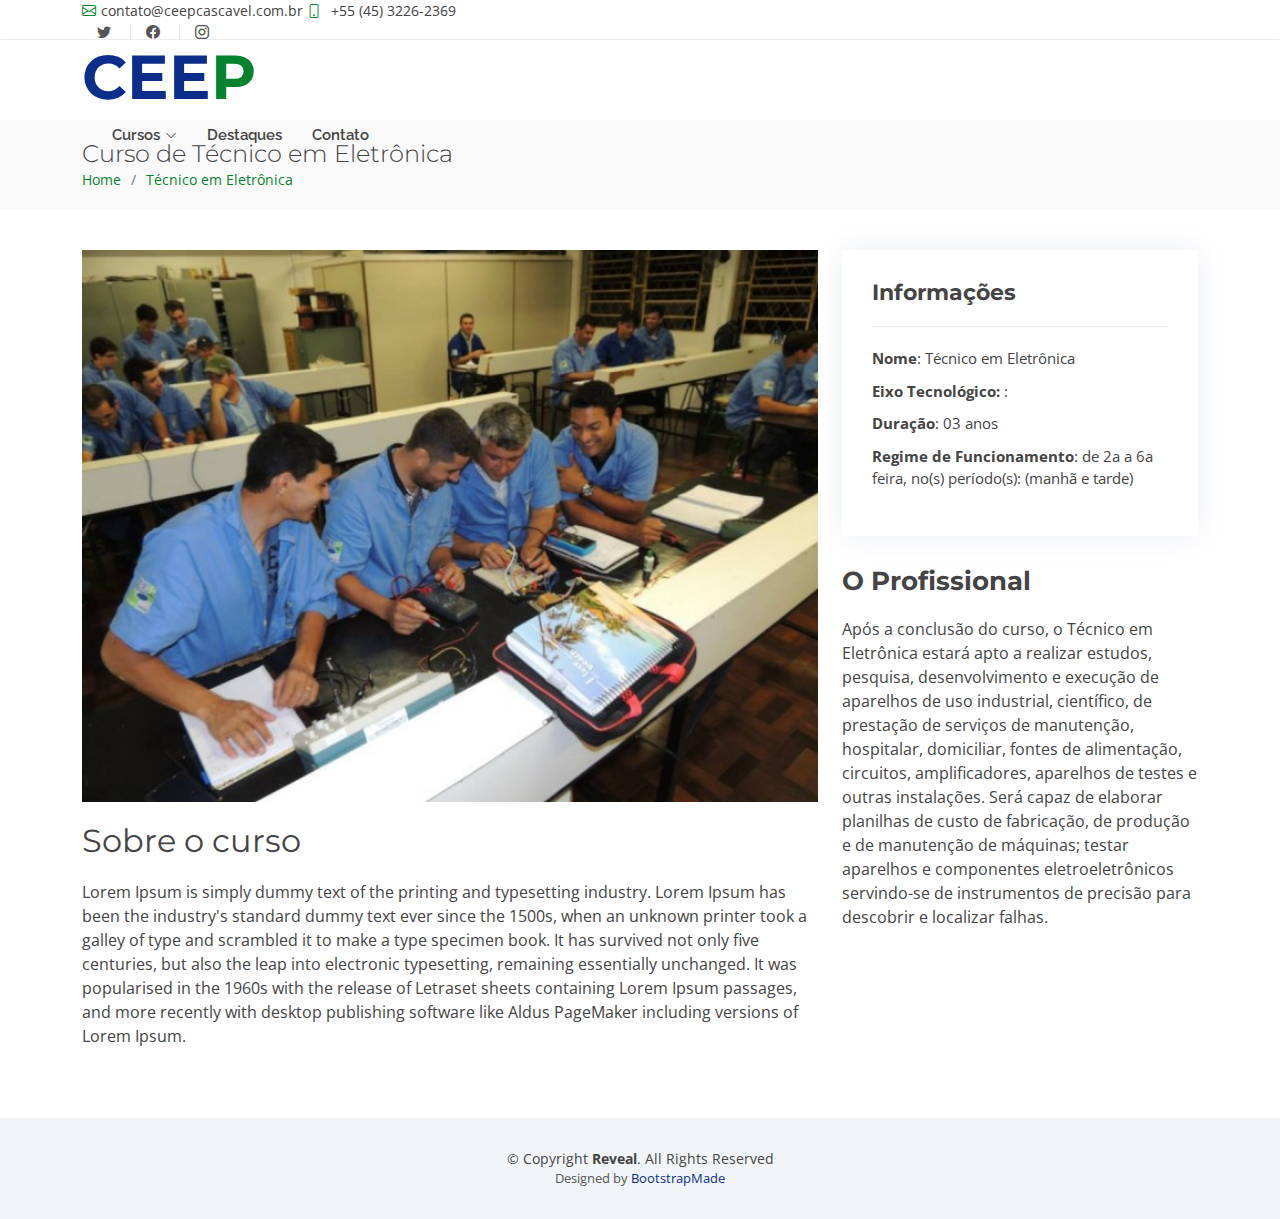
<file: elt.html>
<!DOCTYPE html>
<html lang="pt-br">

<head>
  <meta charset="utf-8">
  <meta content="width=device-width, initial-scale=1.0" name="viewport">

  <title>CEEP - Cascavel</title>
  <meta content="" name="description">
  <meta content="" name="keywords">

  <!-- Favicons -->
  <link href="img/favicon.gif" rel="icon">
  <link href="img/ceep-touch-icon.jpg" rel="apple-touch-icon">

  <!-- Google Fonts -->
  <link href="https://fonts.googleapis.com/css?family=Open+Sans:300,300i,400,400i,700,700i|Raleway:300,400,500,700,800|Montserrat:300,400,700" rel="stylesheet">

  <!-- Vendor CSS Files -->
  <link href="assets/vendor/bootstrap/css/bootstrap.min.css" rel="stylesheet">
  <link href="assets/vendor/bootstrap-icons/bootstrap-icons.css" rel="stylesheet">
  <link href="assets/vendor/boxicons/css/boxicons.min.css" rel="stylesheet">
  <link href="assets/vendor/swiper/swiper-bundle.min.css" rel="stylesheet">

  <!-- Template Main CSS File -->
  <link href="assets/css/style.css" rel="stylesheet">

  <!-- =======================================================
  * Template Name: Reveal - v4.5.0
  * Template URL: https://bootstrapmade.com/reveal-bootstrap-corporate-template/
  * Author: BootstrapMade.com
  * License: https://bootstrapmade.com/license/
  ======================================================== -->
</head>

<body>

  <!-- ======= Top Bar ======= -->
  <section id="topbar" class="d-flex align-items-center">
    <div class="container d-flex justify-content-center justify-content-md-between">
      <div class="contact-info d-flex align-items-center">
        <i class="bi bi-envelope d-flex align-items-center"><a href="mailto:contato@ceepcascavel.com.br">contato@ceepcascavel.com.br</a></i>
        <i class="bi bi-phone d-flex align-items-center ms-4"><span> +55 (45) 3226-2369</span></i>
      </div>
      <div class="social-links d-none d-md-flex align-items-center">
        <a href="https://twitter.com/ceepcascavel" class="twitter"><i class="bi bi-twitter"></i></a>
        <a href="https://pt-br.facebook.com/ceepcascavel/" class="facebook"><i class="bi bi-facebook"></i></a>
        <a href="https://www.instagram.com/ceepcascavel/" class="instagram"><i class="bi bi-instagram"></i></a>
      </div>
    </div>
  </section><!-- End Top Bar-->

  <!-- ======= Header ======= -->
  <header id="header" class="d-flex align-items-center">
    <div class="container d-flex justify-content-between">

      <div id="logo">
        <h1><a href="index.php">CEE<span>P</span></a></h1>
        <!-- Uncomment below if you prefer to use an image logo -->
        <!-- <a href="index.php"><img src="assets/img/logo.png" alt=""></a>-->
      </div>

      <nav id="navbar" class="navbar">
        <ul>
          <li class="dropdown"><a href="#"><span>Cursos</span> <i class="bi bi-chevron-down"></i></a>
            <ul>
              <li><a href="adm.html">Administração</a></li>
              <li><a href="edf.html">Edificações</a></li>
              <li><a href="elm.html">Eletromecânica</a></li>
              <li><a href="elt.html">Eletrônica</a></li>
              <li><a href="enf.html">Enfermagem</a></li>
              <li><a href="inf.html">Desenvolvimen. Sistemas</a></li>
              <li><a href="amb.html">Meio Ambiente</a></li>
              <li><a href="seg.html">Segurança do trabalho</a></li>

            </ul>
          </li>
          <li><a class="nav-link scrollto " href="index.php#portfolio">Destaques</a></li>
          
          <li><a class="nav-link scrollto" href="index.php#contact">Contato</a></li>
        </ul>   
        <i class="bi bi-list mobile-nav-toggle"></i>
      </nav><!-- .navbar -->

    </div>
  </header><!-- End Header -->

  <main id="main">

    <!-- ======= Breadcrumbs Section ======= -->
    <section class="breadcrumbs">
      <div class="container">

        <div class="d-flex justify-content-between align-items-center">
          <h2>Curso de Técnico em Eletrônica</h2>
          <ol>
            <li><a href="index.php">Home</a></li>
            <li><a href="elt.html">Técnico em Eletrônica</a></li>
    
          </ol>
        </div>

      </div>
    </section><!-- Breadcrumbs Section -->

    <!-- ======= Portfolio Details Section ======= -->
    <section id="portfolio-details" class="portfolio-details">
      <div class="container">

        <div class="row gy-4">

          <div class="col-lg-8">
            <div class="portfolio-details-slider swiper">
              <div class="swiper-wrapper align-items-center">


                <div class="swiper-slide">
                  <img src="assets/img/elt/elt2.jpg" alt="Controle de qualidade - Capeamento de bloco cerâmico para ensaio de compressão - 4° Semestre Subsequente 2021">
                </div>

                <div class="swiper-slide">
                  <img src="assets/img/elt/elt3.jpg" alt="Controle de qualidade - Capeamento de bloco cerâmico para ensaio de compressão - 4° Semestre Subsequente 2021"">
                </div>

                <div class="swiper-slide">
                  <img src="assets/img/elt/elt4.jpg" alt="Controle de qualidade - Capeamento de bloco cerâmico para ensaio de compressão - 4° Semestre Subsequente 2021"">
                </div>

              </div>
              <div class="swiper-pagination"></div>
            </div>
            <h2>Sobre o curso</h2>
              <p>
                Lorem Ipsum is simply dummy text of the printing and typesetting industry. Lorem Ipsum has been the industry's 
                standard dummy text ever since the 1500s, when an unknown printer took a galley of type and scrambled it to make 
                a type specimen book. It has survived not only five centuries, but also the leap into electronic typesetting, 
                remaining essentially unchanged. It was popularised in the 1960s with the release of Letraset sheets containing 
                Lorem Ipsum passages, and more recently with desktop publishing software like Aldus PageMaker including 
                versions of Lorem Ipsum.

              </p>
          </div>

          <div class="col-lg-4">
            <div class="portfolio-info">
              <h3>Informações</h3>
              <ul>
                <li><strong>Nome</strong>: Técnico em Eletrônica</li>
                <li><strong>Eixo Tecnológico: </strong>: </li>
                <li><strong>Duração</strong>: 03 anos</li>
                <li><strong>Regime de Funcionamento</strong>: de 2a a 6a feira, no(s) período(s): (manhã e tarde)</li>
              </ul>
            </div>
 
            <div class="portfolio-description">
              <h2>O Profissional</h2>
              <p>
                Após a conclusão do curso, o Técnico em Eletrônica estará apto a realizar estudos, pesquisa, desenvolvimento e execução de 
                aparelhos de uso industrial, científico, de prestação de serviços de manutenção, hospitalar, domiciliar, fontes de alimentação, 
                circuitos, amplificadores, aparelhos de testes e outras instalações. Será capaz de elaborar planilhas de custo de fabricação, de 
                produção e de manutenção de máquinas; testar aparelhos e componentes eletroeletrônicos servindo-se de instrumentos de 
                precisão para descobrir e localizar falhas.
                 
              </p>
            </div>
          </div>

        </div>

      </div>
    </section><!-- End Portfolio Details Section -->

  </main><!-- End #main -->

  <!-- ======= Footer ======= -->
  <footer id="footer">
    <div class="container">
      <div class="copyright">
        &copy; Copyright <strong>Reveal</strong>. All Rights Reserved
      </div>
      <div class="credits">
        <!--
        All the links in the footer should remain intact.
        You can delete the links only if you purchased the pro version.
        Licensing information: https://bootstrapmade.com/license/
        Purchase the pro version with working PHP/AJAX contact form: https://bootstrapmade.com/buy/?theme=Reveal
      -->
        Designed by <a href="https://bootstrapmade.com/">BootstrapMade</a>
      </div>
    </div>
  </footer><!-- End Footer -->

   <!--<a href="#" class="back-to-top d-flex align-items-center justify-content-center"><i class="bi bi-arrow-up-short"></i></a>-->

  <!-- Vendor JS Files -->
  <script src="assets/vendor/aos/aos.js"></script>
  <script src="assets/vendor/bootstrap/js/bootstrap.bundle.min.js"></script>
  <script src="assets/vendor/glightbox/js/glightbox.min.js"></script>
  <script src="assets/vendor/isotope-layout/isotope.pkgd.min.js"></script>
  <script src="assets/vendor/php-email-form/validate.js"></script>
  <script src="assets/vendor/swiper/swiper-bundle.min.js"></script>

  <!-- Template Main JS File -->
  <script src="assets/js/main.js"></script>

</body>

</html>
</file>
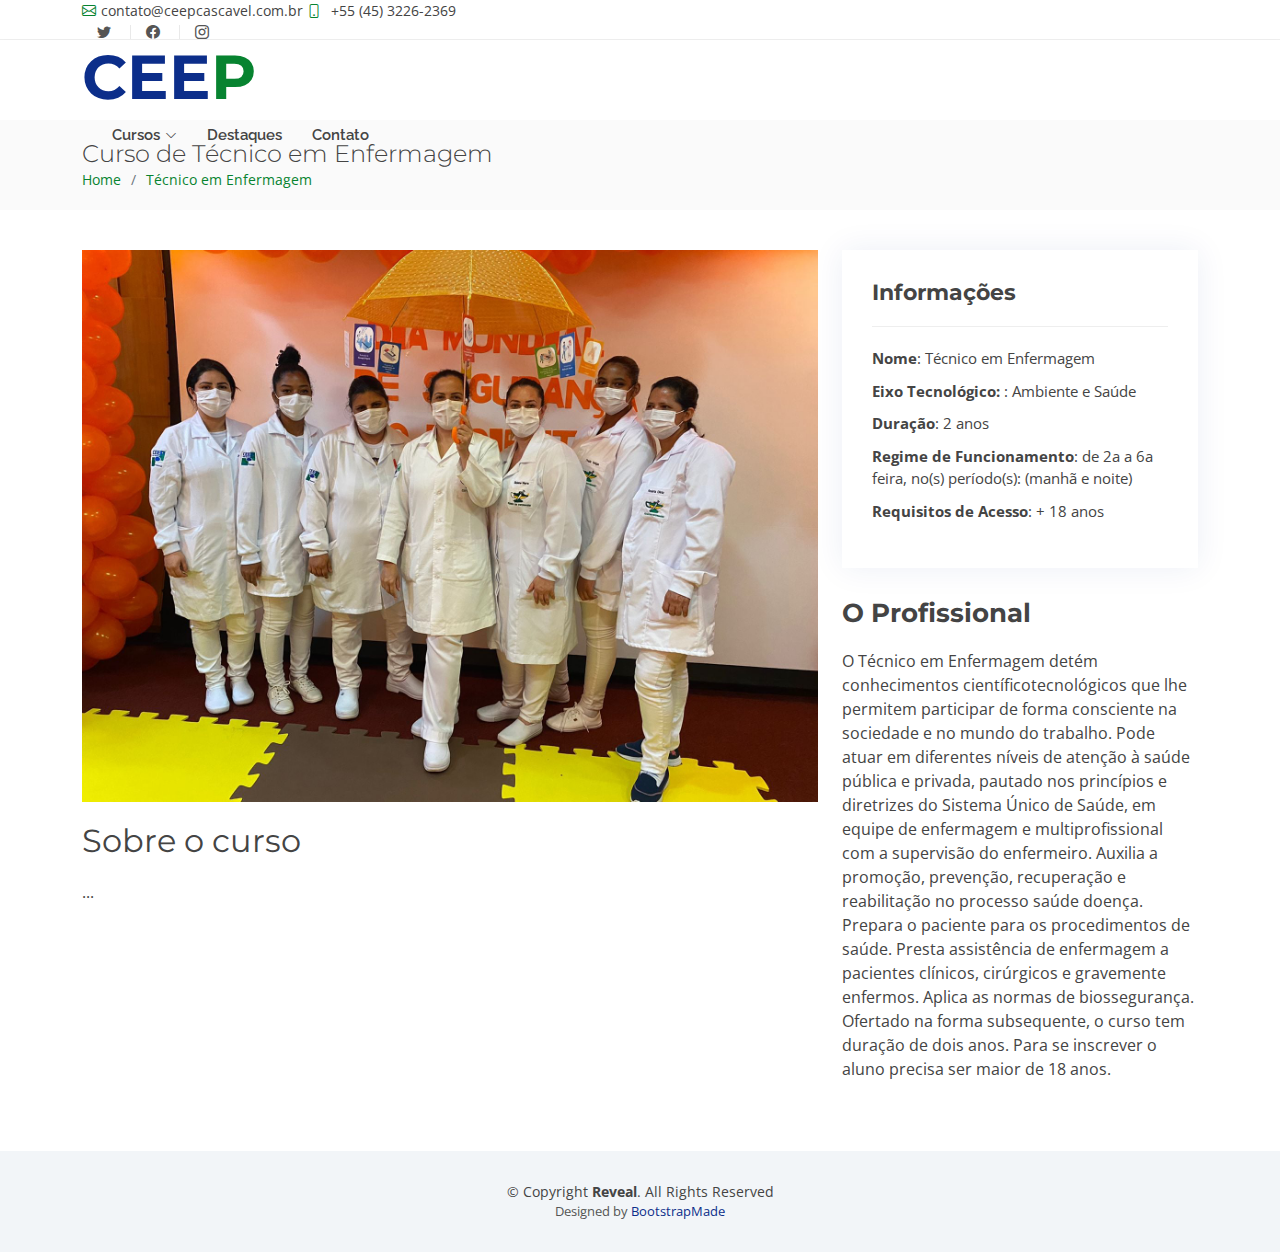
<file: enf.html>
<!DOCTYPE html>
<html lang="pt-br">

<head>
  <meta charset="utf-8">
  <meta content="width=device-width, initial-scale=1.0" name="viewport">

  <title>CEEP - Cascavel</title>
  <meta content="" name="description">
  <meta content="" name="keywords">

  <!-- Favicons -->
  <link href="img/favicon.gif" rel="icon">
  <link href="img/ceep-touch-icon.jpg" rel="apple-touch-icon">

  <!-- Google Fonts -->
  <link href="https://fonts.googleapis.com/css?family=Open+Sans:300,300i,400,400i,700,700i|Raleway:300,400,500,700,800|Montserrat:300,400,700" rel="stylesheet">

  <!-- Vendor CSS Files -->
  <link href="assets/vendor/bootstrap/css/bootstrap.min.css" rel="stylesheet">
  <link href="assets/vendor/bootstrap-icons/bootstrap-icons.css" rel="stylesheet">
  <link href="assets/vendor/boxicons/css/boxicons.min.css" rel="stylesheet">
  <link href="assets/vendor/swiper/swiper-bundle.min.css" rel="stylesheet">

  <!-- Template Main CSS File -->
  <link href="assets/css/style.css" rel="stylesheet">

  <!-- =======================================================
  * Template Name: Reveal - v4.5.0
  * Template URL: https://bootstrapmade.com/reveal-bootstrap-corporate-template/
  * Author: BootstrapMade.com
  * License: https://bootstrapmade.com/license/
  ======================================================== -->
</head>

<body>

  <!-- ======= Top Bar ======= -->
  <section id="topbar" class="d-flex align-items-center">
    <div class="container d-flex justify-content-center justify-content-md-between">
      <div class="contact-info d-flex align-items-center">
        <i class="bi bi-envelope d-flex align-items-center"><a href="mailto:contato@ceepcascavel.com.br">contato@ceepcascavel.com.br</a></i>
        <i class="bi bi-phone d-flex align-items-center ms-4"><span> +55 (45) 3226-2369</span></i>
      </div>
      <div class="social-links d-none d-md-flex align-items-center">
        <a href="https://twitter.com/ceepcascavel" class="twitter"><i class="bi bi-twitter"></i></a>
        <a href="https://pt-br.facebook.com/ceepcascavel/" class="facebook"><i class="bi bi-facebook"></i></a>
        <a href="https://www.instagram.com/ceepcascavel/" class="instagram"><i class="bi bi-instagram"></i></a>
      </div>
    </div>
  </section><!-- End Top Bar-->

  <!-- ======= Header ======= -->
  <header id="header" class="d-flex align-items-center">
    <div class="container d-flex justify-content-between">

      <div id="logo">
        <h1><a href="index.php">CEE<span>P</span></a></h1>
        <!-- Uncomment below if you prefer to use an image logo -->
        <!-- <a href="index.php"><img src="assets/img/logo.png" alt=""></a>-->
      </div>

      <nav id="navbar" class="navbar">
        <ul>
          <li class="dropdown"><a href="#"><span>Cursos</span> <i class="bi bi-chevron-down"></i></a>
            <ul>
              <li><a href="adm.html">Administração</a></li>
              <li><a href="edf.html">Edificações</a></li>
              <li><a href="elm.html">Eletromecânica</a></li>
              <li><a href="elt.html">Eletrônica</a></li>
              <li><a href="enf.html">Enfermagem</a></li>
              <li><a href="inf.html">Desenvolvimen. Sistemas</a></li>
              <li><a href="amb.html">Meio Ambiente</a></li>
              <li><a href="seg.html">Segurança do trabalho</a></li>

            </ul>
          </li>
          <!--<li><a class="nav-link scrollto" href="#about">....</a></li>
          <li><a class="nav-link scrollto" href="#services">.....</a></li>-->
          <li><a class="nav-link scrollto " href="index.php#portfolio">Destaques</a></li>
          <!--<li><a class="nav-link scrollto" href="#team">Team</a></li>-->
          
          <li><a class="nav-link scrollto" href="index.php#contact">Contato</a></li>
        </ul>   
        <i class="bi bi-list mobile-nav-toggle"></i>
      </nav><!-- .navbar -->

    </div>
  </header><!-- End Header -->

  <main id="main">

    <!-- ======= Breadcrumbs Section ======= -->
    <section class="breadcrumbs">
      <div class="container">

        <div class="d-flex justify-content-between align-items-center">
          <h2>Curso de Técnico em Enfermagem</h2>
          <ol>
            <li><a href="index.php">Home</a></li>
            <li><a href="enf.html">Técnico em Enfermagem</a></li>
    
          </ol>
        </div>

      </div>
    </section><!-- Breadcrumbs Section -->

    <!-- ======= Portfolio Details Section ======= -->
    <section id="portfolio-details" class="portfolio-details">
      <div class="container">

        <div class="row gy-4">

          <div class="col-lg-8">
            <div class="portfolio-details-slider swiper">
              <div class="swiper-wrapper align-items-center">


                <div class="swiper-slide">
                  <img src="assets/img/enf/enf1.jpg" alt="Controle de qualidade - Capeamento de bloco cerâmico para ensaio de compressão - 4° Semestre Subsequente 2021">
                </div>

                <div class="swiper-slide">
                  <img src="assets/img/enf/enf2.jpg" alt="Controle de qualidade - Capeamento de bloco cerâmico para ensaio de compressão - 4° Semestre Subsequente 2021"">
                </div>

                <!--<div class="swiper-slide">
                  <img src="assets/img/enf/enf3.jpg" alt="Controle de qualidade - Capeamento de bloco cerâmico para ensaio de compressão - 4° Semestre Subsequente 2021"">
                </div>-->
                <div class="swiper-slide">
                  <img src="assets/img/enf/enf4.jpg" alt="Controle de qualidade - Capeamento de bloco cerâmico para ensaio de compressão - 4° Semestre Subsequente 2021"">
                </div>

              </div>
              <div class="swiper-pagination"></div>
            </div>
            <h2>Sobre o curso</h2>
              <p>
                ...

              </p>
          </div>

          <div class="col-lg-4">
            <div class="portfolio-info">
              <h3>Informações</h3>
              <ul>
                <li><strong>Nome</strong>: Técnico em Enfermagem</li>
                <li><strong>Eixo Tecnológico: </strong>: Ambiente e Saúde</li>
                <li><strong>Duração</strong>: 2 anos</li>
                <li><strong>Regime de Funcionamento</strong>: de 2a a 6a feira, no(s) período(s): (manhã e noite)</li>
                <li><strong>Requisitos de Acesso</strong>: + 18 anos</li>
              </ul>
            </div>
 
            <div class="portfolio-description">
              <h2>O Profissional</h2>
              <p>
                O Técnico em Enfermagem detém conhecimentos científicotecnológicos que lhe permitem participar de forma consciente na sociedade e no mundo do trabalho. Pode atuar em diferentes níveis de atenção à saúde pública e privada, pautado nos princípios e diretrizes do Sistema Único de Saúde, em equipe de enfermagem e multiprofissional com a supervisão do enfermeiro. Auxilia a promoção, prevenção, recuperação e reabilitação no processo saúde doença. Prepara o paciente para os procedimentos de saúde. Presta assistência de enfermagem a pacientes clínicos, cirúrgicos e gravemente enfermos. Aplica as normas de biossegurança. Ofertado na forma subsequente, o curso tem duração de dois anos. Para se inscrever o aluno precisa ser maior de 18 anos.
                 
              </p>
            </div>
          </div>

        </div>

      </div>
    </section><!-- End Portfolio Details Section -->

  </main><!-- End #main -->

  <!-- ======= Footer ======= -->
  <footer id="footer">
    <div class="container">
      <div class="copyright">
        &copy; Copyright <strong>Reveal</strong>. All Rights Reserved
      </div>
      <div class="credits">
        <!--
        All the links in the footer should remain intact.
        You can delete the links only if you purchased the pro version.
        Licensing information: https://bootstrapmade.com/license/
        Purchase the pro version with working PHP/AJAX contact form: https://bootstrapmade.com/buy/?theme=Reveal
      -->
        Designed by <a href="https://bootstrapmade.com/">BootstrapMade</a>
      </div>
    </div>
  </footer><!-- End Footer -->

   <!--<a href="#" class="back-to-top d-flex align-items-center justify-content-center"><i class="bi bi-arrow-up-short"></i></a>-->

  <!-- Vendor JS Files -->
  <script src="assets/vendor/aos/aos.js"></script>
  <script src="assets/vendor/bootstrap/js/bootstrap.bundle.min.js"></script>
  <script src="assets/vendor/glightbox/js/glightbox.min.js"></script>
  <script src="assets/vendor/isotope-layout/isotope.pkgd.min.js"></script>
  <script src="assets/vendor/php-email-form/validate.js"></script>
  <script src="assets/vendor/swiper/swiper-bundle.min.js"></script>

  <!-- Template Main JS File -->
  <script src="assets/js/main.js"></script>

</body>

</html>
</file>
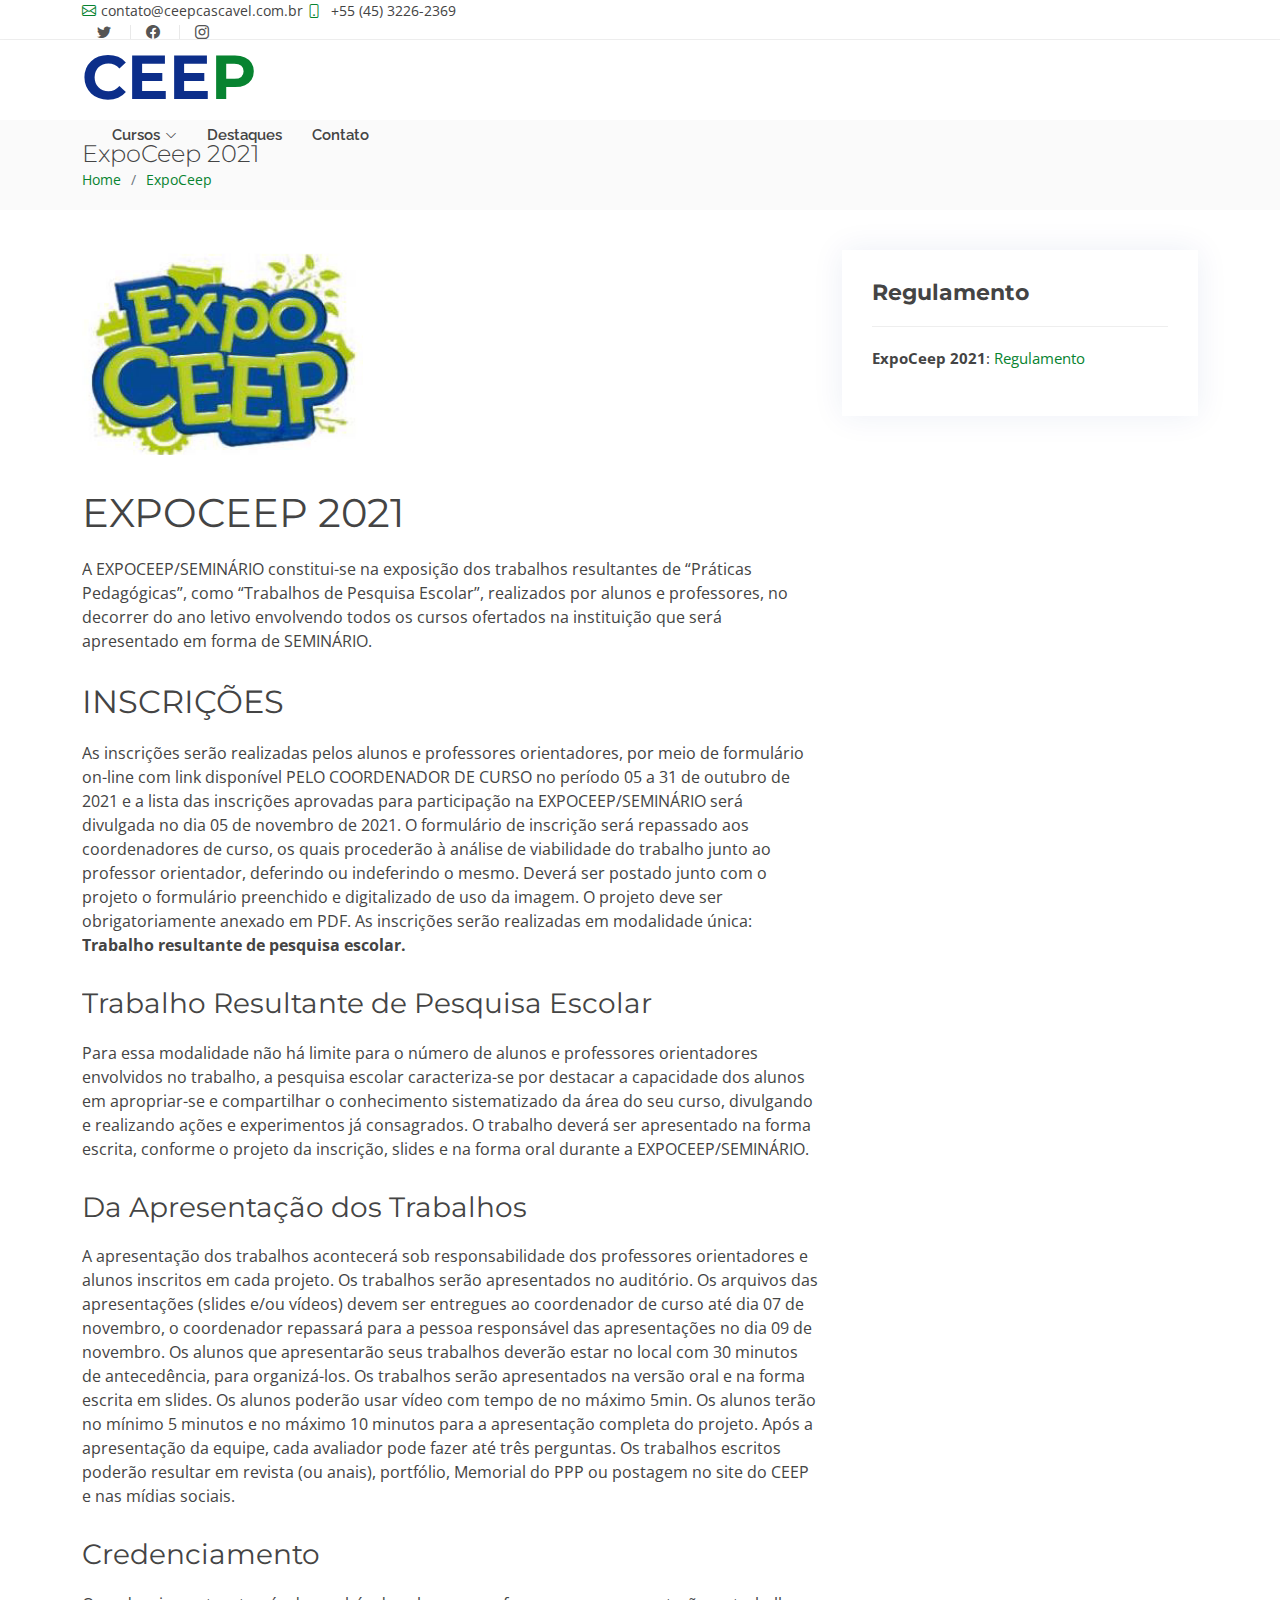
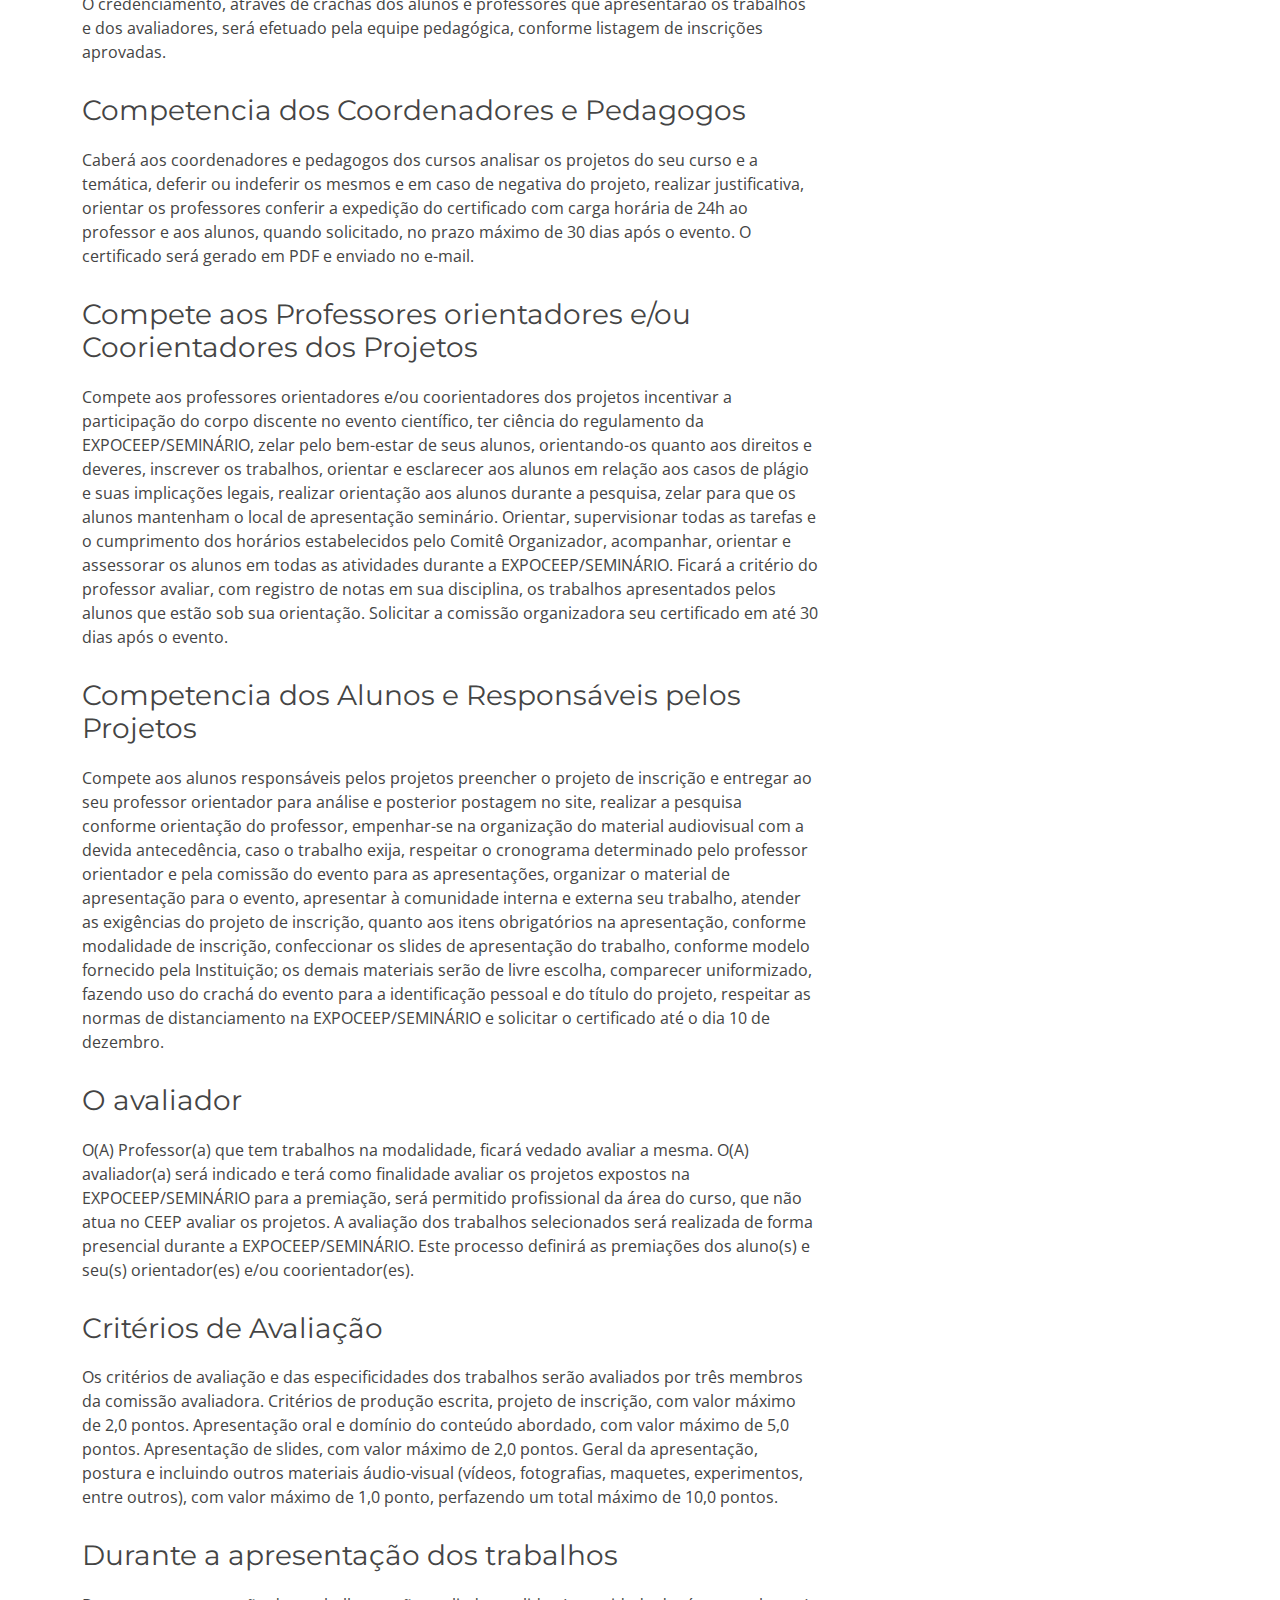
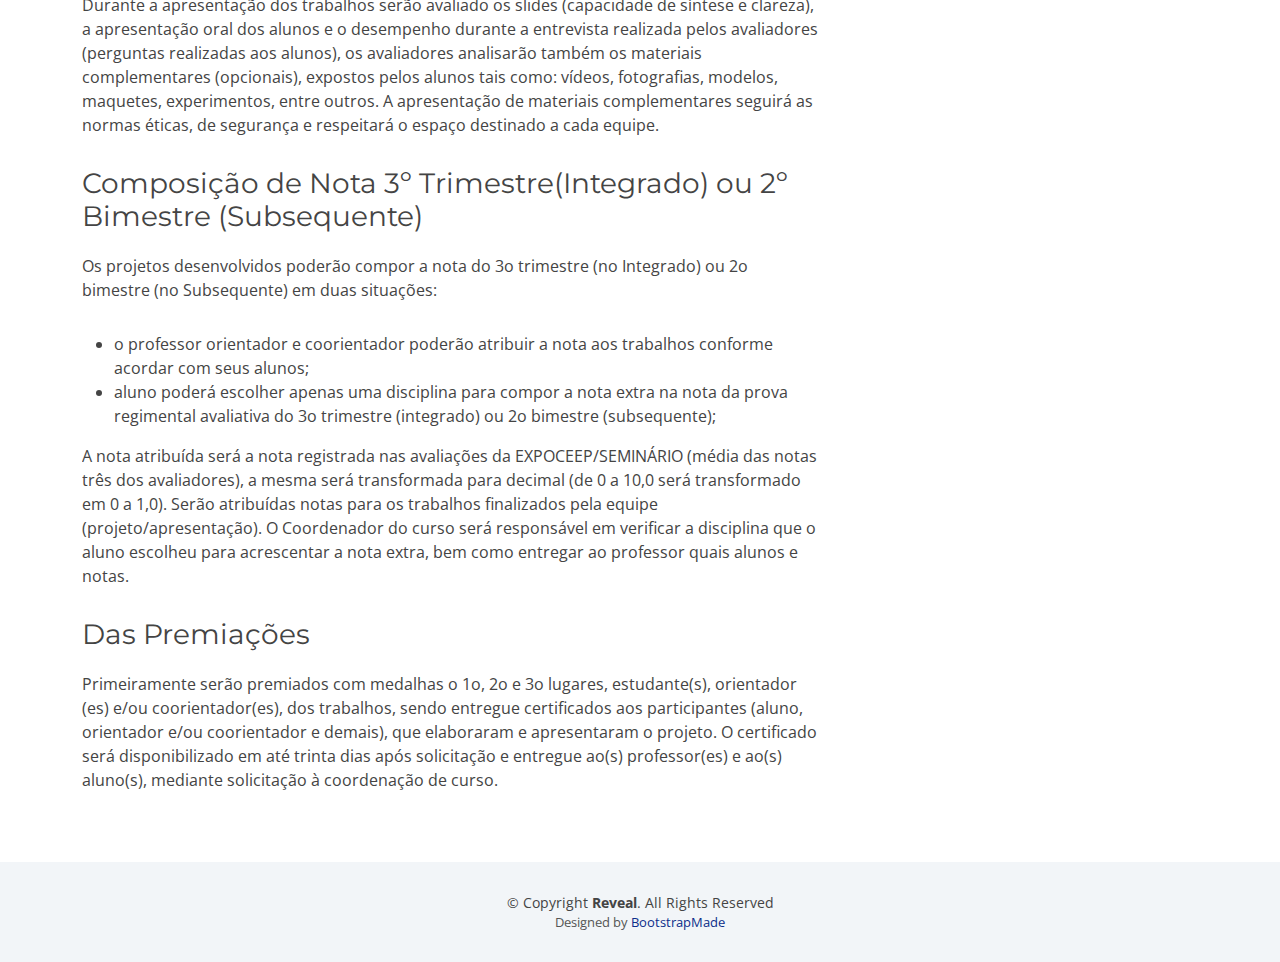
<file: expo.html>
<!DOCTYPE html>
<html lang="pt-br">

<head>
  <meta charset="utf-8">
  <meta content="width=device-width, initial-scale=1.0" name="viewport">

  <title>CEEP - Cascavel</title>
  <meta content="" name="description">
  <meta content="" name="keywords">

  <!-- Favicons -->
  <link href="img/favicon.gif" rel="icon">
  <link href="img/ceep-touch-icon.jpg" rel="apple-touch-icon">

  <!-- Google Fonts -->
  <link href="https://fonts.googleapis.com/css?family=Open+Sans:300,300i,400,400i,700,700i|Raleway:300,400,500,700,800|Montserrat:300,400,700" rel="stylesheet">

  <!-- Vendor CSS Files -->
  <link href="assets/vendor/bootstrap/css/bootstrap.min.css" rel="stylesheet">
  <link href="assets/vendor/bootstrap-icons/bootstrap-icons.css" rel="stylesheet">
  <link href="assets/vendor/boxicons/css/boxicons.min.css" rel="stylesheet">
  <link href="assets/vendor/swiper/swiper-bundle.min.css" rel="stylesheet">

  <!-- Template Main CSS File -->
  <link href="assets/css/style.css" rel="stylesheet">

  <!-- =======================================================
  * Template Name: Reveal - v4.5.0
  * Template URL: https://bootstrapmade.com/reveal-bootstrap-corporate-template/
  * Author: BootstrapMade.com
  * License: https://bootstrapmade.com/license/
  ======================================================== -->
</head>

<body>

  <!-- ======= Top Bar ======= -->
  <section id="topbar" class="d-flex align-items-center">
    <div class="container d-flex justify-content-center justify-content-md-between">
      <div class="contact-info d-flex align-items-center">
        <i class="bi bi-envelope d-flex align-items-center"><a href="mailto:contato@ceepcascavel.com.br">contato@ceepcascavel.com.br</a></i>
        <i class="bi bi-phone d-flex align-items-center ms-4"><span> +55 (45) 3226-2369</span></i>
      </div>
      <div class="social-links d-none d-md-flex align-items-center">
        <a href="https://twitter.com/ceepcascavel" class="twitter"><i class="bi bi-twitter"></i></a>
        <a href="https://pt-br.facebook.com/ceepcascavel/" class="facebook"><i class="bi bi-facebook"></i></a>
        <a href="https://www.instagram.com/ceepcascavel/" class="instagram"><i class="bi bi-instagram"></i></a>
      </div>
    </div>
  </section><!-- End Top Bar-->

  <!-- ======= Header ======= -->
  <header id="header" class="d-flex align-items-center">
    <div class="container d-flex justify-content-between">

      <div id="logo">
        <h1><a href="index.php">CEE<span>P</span></a></h1>
        <!-- Uncomment below if you prefer to use an image logo -->
        <!-- <a href="index.php"><img src="assets/img/logo.png" alt=""></a>-->
      </div>

      <nav id="navbar" class="navbar">
        <ul>
          <li class="dropdown"><a href="#"><span>Cursos</span> <i class="bi bi-chevron-down"></i></a>
            <ul>
              </li>
              <li><a href="adm.html">Administração</a></li>
              <li><a href="edf.html">Edificações</a></li>
              <li><a href="elm.html">Eletromecânica</a></li>
              <li><a href="elt.html">Eletrônica</a></li>
              <li><a href="enf.html">Enfermagem</a></li>
              <li><a href="inf.html">Desenvolvimen. Sistemas</a></li>
              <li><a href="amb.html">Meio Ambiente</a></li>
              <li><a href="seg.html">Segurança do trabalho</a></li>

            </ul>
          </li>
          <li><a class="nav-link scrollto " href="index.php#portfolio">Destaques</a></li>
          
          <li><a class="nav-link scrollto" href="index.php#contact">Contato</a></li>
        </ul>   
        <i class="bi bi-list mobile-nav-toggle"></i>
      </nav><!-- .navbar -->

    </div>
  </header><!-- End Header -->

  <main id="main">

    <!-- ======= Breadcrumbs Section ======= -->
    <section class="breadcrumbs">
      <div class="container">

        <div class="d-flex justify-content-between align-items-center">
          <h2>ExpoCeep 2021</h2>
          <ol>
            <li><a href="index.php">Home</a></li>
            <li><a href="expo.html">ExpoCeep</a></li>
    
          </ol>
        </div>

      </div>
    </section><!-- Breadcrumbs Section -->

    <!-- ======= Portfolio Details Section ======= -->
    <section id="portfolio-details" class="portfolio-details">
      <div class="container">

        <div class="row gy-4">

          <div class="col-lg-8">
            <div class="align-items-center">
              <p><img src="assets/img/expo/logoexpo.png" alt="ExpoCeep - 2021" ></p>
            </div>
            
            <div class="portfolio-details-slider swiper">
              
              <div class="swiper-wrapper align-items-center">   </div>
              <h1>EXPOCEEP 2021</h1>
              <p>
                A EXPOCEEP/SEMINÁRIO constitui-se na exposição dos trabalhos resultantes 
                de “Práticas Pedagógicas”, como “Trabalhos de Pesquisa Escolar”, realizados 
                por alunos e professores, no decorrer do ano letivo envolvendo todos os 
                cursos ofertados na instituição que será apresentado em forma de SEMINÁRIO. 
              </p>

              <h2>INSCRIÇÕES</h2>
              <p>
                As inscrições serão realizadas pelos alunos e professores orientadores, 
                por meio de formulário on-line com link disponível PELO COORDENADOR DE 
                CURSO no período 05 a 31 de outubro de 2021 e a lista das inscrições 
                aprovadas para participação na EXPOCEEP/SEMINÁRIO será divulgada no 
                dia 05 de novembro de 2021. O formulário de inscrição será repassado aos 
                coordenadores de curso, os quais procederão à análise 
                de viabilidade do trabalho junto ao professor orientador, 
                deferindo ou indeferindo o mesmo. Deverá ser postado junto com o 
                projeto o formulário preenchido e digitalizado de uso da imagem. O 
                projeto deve ser obrigatoriamente anexado em PDF. As inscrições serão 
                realizadas em modalidade única: <strong>Trabalho resultante de pesquisa escolar.</strong> 
              </p>
              <h3>Trabalho Resultante de Pesquisa Escolar</h3>
              <p>
                Para essa modalidade não há limite para o número de alunos e professores 
                orientadores envolvidos no trabalho, a pesquisa escolar caracteriza-se 
                por destacar a capacidade dos alunos em apropriar-se e compartilhar o 
                conhecimento sistematizado da área do seu curso, divulgando e realizando 
                ações e experimentos já consagrados. O trabalho deverá ser apresentado na 
                forma escrita, conforme o projeto da inscrição, slides e na forma oral 
                durante a EXPOCEEP/SEMINÁRIO.
              </p>
              <h3>Da Apresentação dos Trabalhos</h3>
              <p>
                A apresentação dos trabalhos acontecerá sob responsabilidade dos professores 
                orientadores e alunos inscritos em cada projeto. Os trabalhos serão 
                apresentados no auditório. Os arquivos das apresentações (slides e/ou vídeos) 
                devem ser entregues ao coordenador de curso até dia 07 de novembro, o 
                coordenador repassará para a pessoa responsável das apresentações no dia 09 de 
                novembro. Os alunos que apresentarão seus trabalhos deverão estar no local com 
                30 minutos de antecedência, para organizá-los. Os trabalhos serão apresentados 
                na versão oral e na forma escrita em slides. Os alunos poderão usar vídeo com 
                tempo de no máximo 5min. Os alunos terão no mínimo 5 minutos e no máximo 10 
                minutos para a apresentação completa do projeto. Após a apresentação da equipe, 
                cada avaliador pode fazer até três perguntas. Os trabalhos escritos poderão 
                resultar em revista (ou anais), portfólio, Memorial do PPP ou postagem no site 
                do CEEP e nas mídias sociais. 
              </p>
              <h3>Credenciamento</h3>
              <p>O credenciamento, através de crachás dos alunos e professores que apresentarão os 
                trabalhos e dos avaliadores, será efetuado pela equipe pedagógica, conforme listagem de 
                inscrições aprovadas. 
              </p>
              <h3>Competencia dos Coordenadores e Pedagogos </h3>
              <p>Caberá aos coordenadores e pedagogos dos cursos analisar os projetos do seu curso e a temática, 
                deferir ou indeferir os mesmos e em caso de negativa do projeto, realizar justificativa, orientar os 
                professores conferir a expedição do certificado com carga horária de 24h ao professor e aos alunos, 
                quando solicitado, no prazo máximo de 30 dias após o evento. O certificado será gerado em PDF e 
                enviado no e-mail.                
              </p>
              <h3>Compete aos Professores orientadores e/ou Coorientadores dos Projetos</h3>
              <p>
                Compete aos professores orientadores e/ou coorientadores dos projetos incentivar a participação do 
                corpo discente no evento científico, ter ciência do regulamento da EXPOCEEP/SEMINÁRIO, zelar pelo bem-estar 
                de seus alunos, orientando-os quanto aos direitos e deveres, inscrever os trabalhos, orientar e esclarecer 
                aos alunos em relação aos casos de plágio e suas implicações legais, realizar orientação aos alunos 
                durante a pesquisa, zelar para que os alunos mantenham o local de apresentação seminário. Orientar,
                supervisionar todas as tarefas e o cumprimento dos horários estabelecidos pelo Comitê Organizador, 
                acompanhar, orientar e assessorar os alunos em todas as atividades durante a EXPOCEEP/SEMINÁRIO. Ficará a 
                critério do professor avaliar, com registro de notas em sua disciplina, os trabalhos apresentados pelos 
                alunos que estão sob sua orientação. Solicitar a comissão organizadora seu certificado em até 30 dias após o evento.
              </p>
              <h3>Competencia dos Alunos e Responsáveis pelos Projetos</h3>

              <p> Compete aos alunos responsáveis pelos projetos preencher o projeto de inscrição e entregar ao seu professor orientador para análise 
                e posterior postagem no site, realizar a pesquisa conforme orientação do professor, empenhar-se na organização do material 
                audiovisual com a devida antecedência, caso o trabalho exija, respeitar o cronograma determinado pelo professor orientador e pela 
                comissão do evento para as apresentações, organizar o material de apresentação para o evento, apresentar à comunidade interna e 
                externa seu trabalho, atender as exigências do projeto de inscrição, quanto aos itens obrigatórios na apresentação, conforme modalidade
                 de inscrição, confeccionar os slides de apresentação do trabalho, conforme modelo fornecido pela Instituição; os demais materiais serão 
                 de livre escolha, comparecer uniformizado, fazendo uso do crachá do evento para a identificação pessoal e do título do projeto, respeitar 
                 as normas de distanciamento na EXPOCEEP/SEMINÁRIO e solicitar o certificado até o dia 10 de dezembro.
              </p>
              <h3>O avaliador</h3>
              <p>O(A) Professor(a) que tem trabalhos na modalidade, ficará vedado avaliar a mesma. O(A) avaliador(a) será indicado e terá como 
                finalidade avaliar os projetos expostos na EXPOCEEP/SEMINÁRIO para a premiação, será permitido profissional da área do curso, 
                que não atua no CEEP avaliar os projetos. A avaliação dos trabalhos selecionados será realizada de forma presencial durante 
                a EXPOCEEP/SEMINÁRIO. Este processo definirá as premiações dos aluno(s) e seu(s) orientador(es) e/ou coorientador(es).
              </p>
              <h3>Critérios de Avaliação</h3>
              <p> Os critérios de avaliação e das especificidades dos trabalhos serão avaliados por três membros da comissão avaliadora.
                Critérios de produção escrita, projeto de inscrição, com valor máximo de 2,0 pontos. Apresentação oral e domínio do conteúdo
                 abordado, com valor máximo de 5,0 pontos. Apresentação de slides, com valor máximo de 2,0 pontos. Geral da apresentação, postura
                  e incluindo outros materiais áudio-visual (vídeos, fotografias, maquetes, experimentos, entre outros), com valor máximo de 1,0 ponto, 
                  perfazendo um total máximo de 10,0 pontos.
              </p>
              <h3>Durante a apresentação dos trabalhos</h3>
              <p>Durante a apresentação dos trabalhos serão avaliado os slides (capacidade de síntese e clareza), a apresentação oral dos alunos e o 
                desempenho durante a entrevista realizada pelos avaliadores (perguntas realizadas aos alunos), os avaliadores analisarão também os 
                materiais complementares (opcionais), expostos pelos alunos tais como: vídeos, fotografias, modelos, maquetes, experimentos, entre outros.
                A apresentação de materiais complementares seguirá as normas éticas, de segurança e respeitará o espaço destinado a cada equipe.              
              </p>
              <h3>Composição de Nota 3º Trimestre(Integrado) ou 2º Bimestre (Subsequente)</h3>
              <p>
                Os projetos desenvolvidos poderão compor a nota do 3o trimestre (no Integrado) ou 2o bimestre (no Subsequente) em duas situações:
                <ul>
                  <li>o professor orientador e coorientador poderão atribuir a nota aos trabalhos conforme acordar
                    com seus alunos;
                    </li>
                    <li>
                      aluno poderá escolher apenas uma disciplina para compor a nota extra na nota da prova 
                      regimental avaliativa do 3o trimestre (integrado) ou 2o bimestre (subsequente);
                    </li>
                </ul>
                A nota atribuída será a nota registrada nas avaliações da EXPOCEEP/SEMINÁRIO (média das notas três dos avaliadores), a mesma será 
                transformada para decimal (de 0 a 10,0 será transformado em 0 a 1,0). Serão atribuídas notas para os trabalhos finalizados pela 
                equipe (projeto/apresentação). O Coordenador do curso será responsável em verificar a disciplina que o aluno escolheu para acrescentar 
                a nota extra, bem como entregar ao professor quais alunos e notas.
              </p>
              <h3>Das Premiações</h3>
              <p>
                Primeiramente serão premiados com medalhas o 1o, 2o e 3o lugares, estudante(s), orientador (es) e/ou coorientador(es), dos trabalhos, sendo
                entregue certificados aos participantes (aluno, orientador e/ou coorientador e demais), que elaboraram e apresentaram o projeto. O certificado 
                será disponibilizado em até trinta dias após solicitação e entregue ao(s) professor(es) e ao(s) aluno(s), mediante solicitação à coordenação de curso.
              </p>

            </div>

          </div>
          

          <div class="col-lg-4">
            <div class="portfolio-info">
              <h3>Regulamento </h3>
              <ul>
                <li><strong>ExpoCeep 2021</strong>: <a href="assets/files/REGEXPO2021.pdf">Regulamento</a> </li>
                <li></li>
              </ul>
            </div>
 

        </div>

      </div>
    </section><!-- End Portfolio Details Section -->

  </main><!-- End #main -->

  <!-- ======= Footer ======= -->
  <footer id="footer">
    <div class="container">
      <div class="copyright">
        &copy; Copyright <strong>Reveal</strong>. All Rights Reserved
      </div>
      <div class="credits">
        <!--
        All the links in the footer should remain intact.
        You can delete the links only if you purchased the pro version.
        Licensing information: https://bootstrapmade.com/license/
        Purchase the pro version with working PHP/AJAX contact form: https://bootstrapmade.com/buy/?theme=Reveal
      -->
        Designed by <a href="https://bootstrapmade.com/">BootstrapMade</a>
      </div>
    </div>
  </footer><!-- End Footer -->

  <a href="#" class="back-to-top d-flex align-items-center justify-content-center"><i class="bi bi-arrow-up-short"></i></a>

  <!-- Vendor JS Files -->
  <script src="assets/vendor/aos/aos.js"></script>
  <script src="assets/vendor/bootstrap/js/bootstrap.bundle.min.js"></script>
  <script src="assets/vendor/glightbox/js/glightbox.min.js"></script>
  <script src="assets/vendor/isotope-layout/isotope.pkgd.min.js"></script>
  <script src="assets/vendor/php-email-form/validate.js"></script>
  <script src="assets/vendor/swiper/swiper-bundle.min.js"></script>

  <!-- Template Main JS File -->
  <script src="assets/js/main.js"></script>

</body>

</html>
</file>
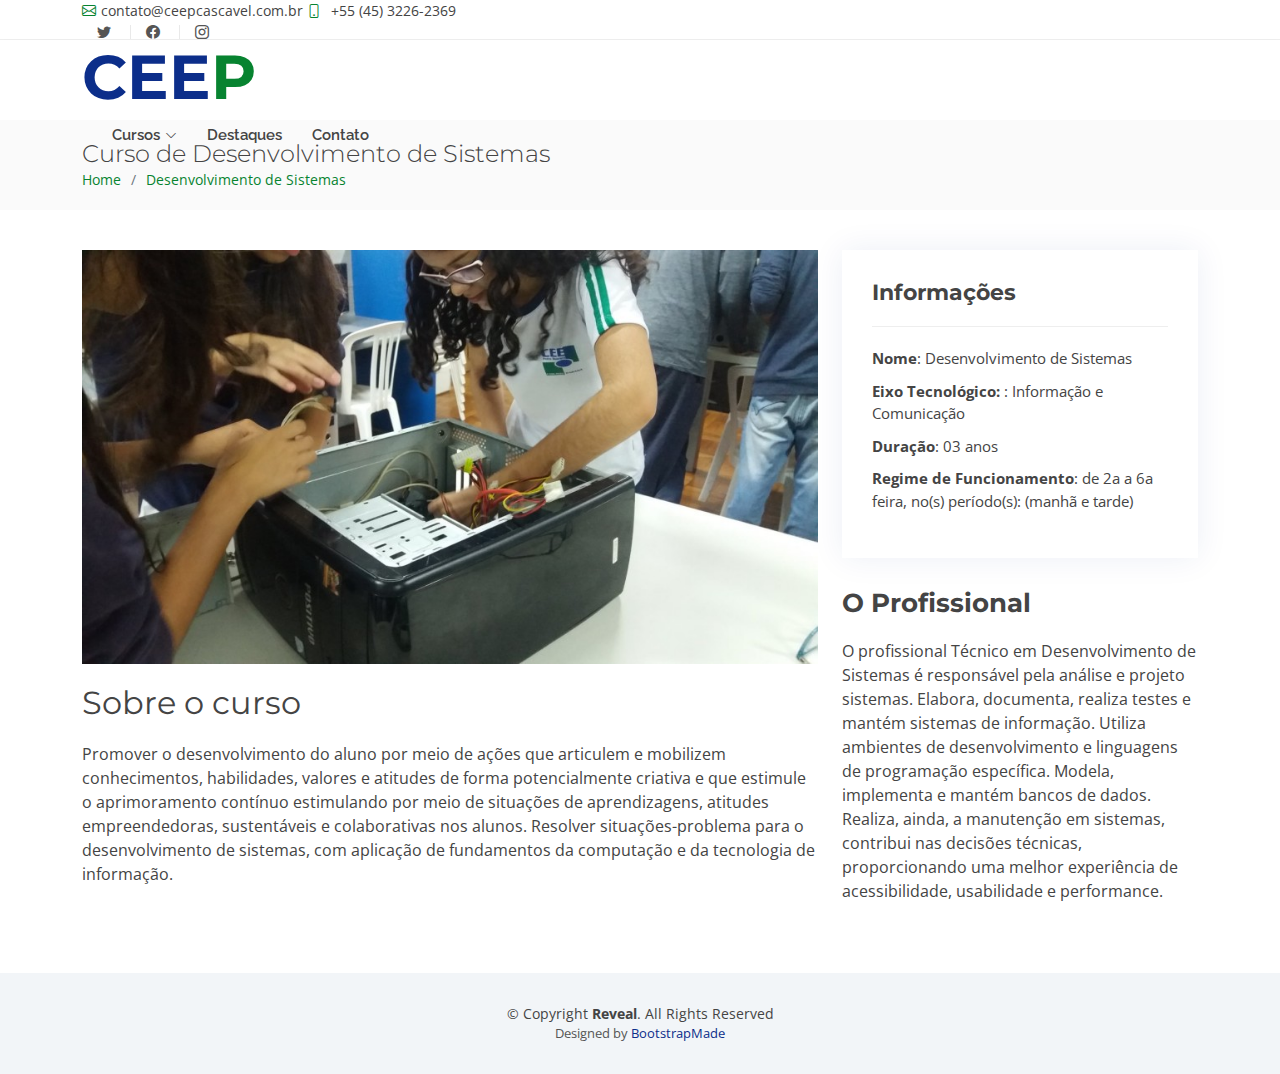
<file: inf.html>
<!DOCTYPE html>
<html lang="pt-br">

<head>
  <meta charset="utf-8">
  <meta content="width=device-width, initial-scale=1.0" name="viewport">

  <title>CEEP - Cascavel</title>
  <meta content="" name="description">
  <meta content="" name="keywords">

  <!-- Favicons -->
  <link href="img/favicon.gif" rel="icon">
  <link href="img/ceep-touch-icon.jpg" rel="apple-touch-icon">

  <!-- Google Fonts -->
  <link href="https://fonts.googleapis.com/css?family=Open+Sans:300,300i,400,400i,700,700i|Raleway:300,400,500,700,800|Montserrat:300,400,700" rel="stylesheet">

  <!-- Vendor CSS Files -->

  <link href="assets/vendor/bootstrap/css/bootstrap.min.css" rel="stylesheet">
  <link href="assets/vendor/bootstrap-icons/bootstrap-icons.css" rel="stylesheet">
  <link href="assets/vendor/boxicons/css/boxicons.min.css" rel="stylesheet">
  <link href="assets/vendor/swiper/swiper-bundle.min.css" rel="stylesheet">

  <!-- Template Main CSS File -->
  <link href="assets/css/style.css" rel="stylesheet">

  <!-- =======================================================
  * Template Name: Reveal - v4.5.0
  * Template URL: https://bootstrapmade.com/reveal-bootstrap-corporate-template/
  * Author: BootstrapMade.com
  * License: https://bootstrapmade.com/license/
  ======================================================== -->
</head>

<body>

  <!-- ======= Top Bar ======= -->
  <section id="topbar" class="d-flex align-items-center">
    <div class="container d-flex justify-content-center justify-content-md-between">
      <div class="contact-info d-flex align-items-center">
        <i class="bi bi-envelope d-flex align-items-center"><a href="mailto:contato@ceepcascavel.com.br">contato@ceepcascavel.com.br</a></i>
        <i class="bi bi-phone d-flex align-items-center ms-4"><span> +55 (45) 3226-2369</span></i>
      </div>
      <div class="social-links d-none d-md-flex align-items-center">
        <a href="https://twitter.com/ceepcascavel" class="twitter"><i class="bi bi-twitter"></i></a>
        <a href="https://pt-br.facebook.com/ceepcascavel/" class="facebook"><i class="bi bi-facebook"></i></a>
        <a href="https://www.instagram.com/ceepcascavel/" class="instagram"><i class="bi bi-instagram"></i></a>
      </div>
    </div>
  </section><!-- End Top Bar-->

  <!-- ======= Header ======= -->
  <header id="header" class="d-flex align-items-center">
    <div class="container d-flex justify-content-between">

      <div id="logo">
        <h1><a href="index.php">CEE<span>P</span></a></h1>
      </div>

      <nav id="navbar" class="navbar">
        <ul>
          <li class="dropdown"><a href="#"><span>Cursos</span> <i class="bi bi-chevron-down"></i></a>
            <ul>
              
              <li><a href="adm.html">Administração</a></li>
              <li><a href="edf.html">Edificações</a></li>
              <li><a href="elm.html">Eletromecânica</a></li>
              <li><a href="elt.html">Eletrônica</a></li>
              <li><a href="enf.html">Enfermagem</a></li>
              <li><a href="inf.html">Desenvolvimen. Sistemas</a></li>
              <li><a href="amb.html">Meio Ambiente</a></li>
              <li><a href="seg.html">Segurança do trabalho</a></li>

            </ul>
          </li>
          <li><a class="nav-link scrollto " href="index.php#portfolio">Destaques</a></li>

          
          <li><a class="nav-link scrollto" href="index.php#contact">Contato</a></li>
        </ul>   
        <i class="bi bi-list mobile-nav-toggle"></i>
      </nav><!-- .navbar -->

    </div>
  </header><!-- End Header -->

  <main id="main">

    <!-- ======= Breadcrumbs Section ======= -->
    <section class="breadcrumbs">
      <div class="container">

        <div class="d-flex justify-content-between align-items-center">
          <h2>Curso de Desenvolvimento de Sistemas</h2>
          <ol>
            <li><a href="index.php">Home</a></li>
            <li><a href="inf.html">Desenvolvimento de Sistemas</a></li>
    
          </ol>
        </div>

      </div>
    </section><!-- Breadcrumbs Section -->

    <!-- ======= Portfolio Details Section ======= -->
    <section id="portfolio-details" class="portfolio-details">
      <div class="container">

        <div class="row gy-4">

          <div class="col-lg-8">
            <div class="portfolio-details-slider swiper">
              <div class="swiper-wrapper align-items-center">

                <div class="swiper-slide">
                  <img src="assets/img/inf/inf1.jpg" alt="3ºB de Edificações fazendo aula prática - 2021">
                </div>

                <div class="swiper-slide">
                  <img src="assets/img/inf/inf2.jpg" alt="Controle de qualidade - Capeamento de bloco cerâmico para ensaio de compressão - 4° Semestre Subsequente 2021">
                </div>

                <div class="swiper-slide">
                  <img src="assets/img/inf/inf3.jpg" alt="Controle de qualidade - Capeamento de bloco cerâmico para ensaio de compressão - 4° Semestre Subsequente 2021"">
                </div>

              </div>
              <div class="swiper-pagination"></div>
            </div>
            <h2>Sobre o curso</h2>
              <p>
                Promover o desenvolvimento do aluno por meio de ações que articulem e 
                mobilizem conhecimentos, habilidades, valores e atitudes de forma 
                potencialmente criativa e que estimule o aprimoramento contínuo estimulando 
                por meio de situações de aprendizagens, atitudes empreendedoras, 
                sustentáveis e colaborativas nos alunos. Resolver situações-problema para 
                o desenvolvimento de sistemas, com aplicação de fundamentos da computação e da tecnologia de informação.

              </p>
          </div>

          <div class="col-lg-4">
            <div class="portfolio-info">
              <h3>Informações</h3>
              <ul>
                <li><strong>Nome</strong>: Desenvolvimento de Sistemas </li>
                <li><strong>Eixo Tecnológico: </strong>: Informação e Comunicação</li>
                <li><strong>Duração</strong>: 03 anos</li>
                <li><strong>Regime de Funcionamento</strong>: de 2a a 6a feira, no(s) período(s): (manhã e tarde)</li>
              </ul>
            </div>
 
            <div class="portfolio-description">
              <h2>O Profissional</h2>
              <p>
                O profissional Técnico em Desenvolvimento de Sistemas é responsável pela
                análise e projeto sistemas. Elabora, documenta, realiza testes e mantém sistemas de
                informação. Utiliza ambientes de desenvolvimento e linguagens de programação
                específica. Modela, implementa e mantém bancos de dados. Realiza, ainda, a
                manutenção em sistemas, contribui nas decisões técnicas, proporcionando uma
                melhor experiência de acessibilidade, usabilidade e performance.
                 
              </p>
            </div>
          </div>

        </div>

      </div>
    </section><!-- End Portfolio Details Section -->

  </main><!-- End #main -->

  <!-- ======= Footer ======= -->
  <footer id="footer">
    <div class="container">
      <div class="copyright">
        &copy; Copyright <strong>Reveal</strong>. All Rights Reserved
      </div>
      <div class="credits">
        <!--
        All the links in the footer should remain intact.
        You can delete the links only if you purchased the pro version.
        Licensing information: https://bootstrapmade.com/license/
        Purchase the pro version with working PHP/AJAX contact form: https://bootstrapmade.com/buy/?theme=Reveal
      -->
        Designed by <a href="https://bootstrapmade.com/">BootstrapMade</a>
      </div>
    </div>
  </footer><!-- End Footer -->

  <a href="#" class="back-to-top d-flex align-items-center justify-content-center"><i class="bi bi-arrow-up-short"></i></a>

  <!-- Vendor JS Files -->
  <script src="assets/vendor/aos/aos.js"></script>
  <script src="assets/vendor/bootstrap/js/bootstrap.bundle.min.js"></script>
  <script src="assets/vendor/glightbox/js/glightbox.min.js"></script>
  <script src="assets/vendor/isotope-layout/isotope.pkgd.min.js"></script>
  <script src="assets/vendor/php-email-form/validate.js"></script>
  <script src="assets/vendor/swiper/swiper-bundle.min.js"></script>

  <!-- Template Main JS File -->
  <script src="assets/js/main.js"></script>

</body>

</html>
</file>
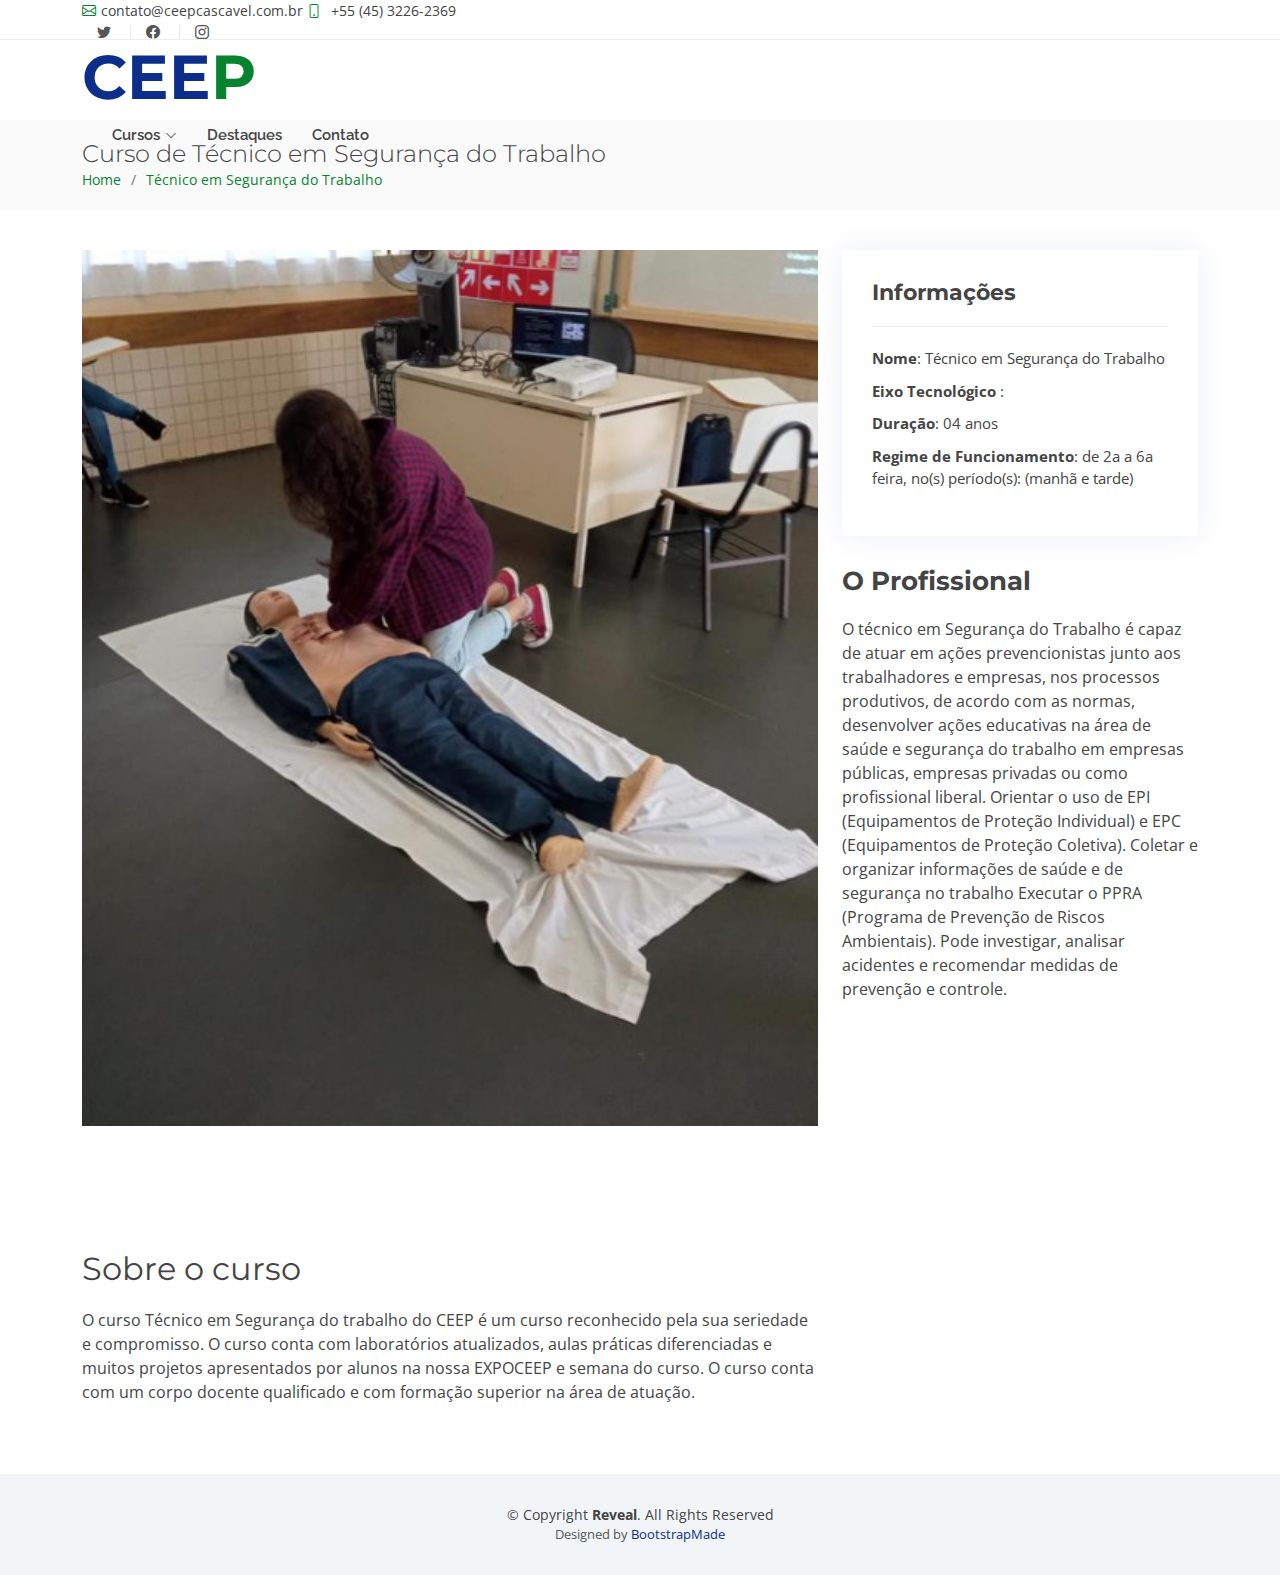
<file: seg.html>
<!DOCTYPE html>
<html lang="pt-br">

<head>
  <meta charset="utf-8">
  <meta content="width=device-width, initial-scale=1.0" name="viewport">

  <title>CEEP - Cascavel</title>
  <meta content="" name="description">
  <meta content="" name="keywords">

  <!-- Favicons -->
  <link href="img/favicon.gif" rel="icon">
  <link href="img/ceep-touch-icon.jpg" rel="apple-touch-icon">

  <!-- Google Fonts -->
  <link href="https://fonts.googleapis.com/css?family=Open+Sans:300,300i,400,400i,700,700i|Raleway:300,400,500,700,800|Montserrat:300,400,700" rel="stylesheet">

  <!-- Vendor CSS Files -->
  <!--<link href="assets/vendor/aos/aos.css" rel="stylesheet">-->
  <link href="assets/vendor/bootstrap/css/bootstrap.min.css" rel="stylesheet">
  <link href="assets/vendor/bootstrap-icons/bootstrap-icons.css" rel="stylesheet">
  <link href="assets/vendor/boxicons/css/boxicons.min.css" rel="stylesheet">
  <!--<link href="assets/vendor/glightbox/css/glightbox.min.css" rel="stylesheet">-->
  <link href="assets/vendor/swiper/swiper-bundle.min.css" rel="stylesheet">

  <!-- Template Main CSS File -->
  <link href="assets/css/style.css" rel="stylesheet">

  <!-- =======================================================
  * Template Name: Reveal - v4.5.0
  * Template URL: https://bootstrapmade.com/reveal-bootstrap-corporate-template/
  * Author: BootstrapMade.com
  * License: https://bootstrapmade.com/license/
  ======================================================== -->
</head>

<body>

  <!-- ======= Top Bar ======= -->
  <section id="topbar" class="d-flex align-items-center">
    <div class="container d-flex justify-content-center justify-content-md-between">
      <div class="contact-info d-flex align-items-center">
        <i class="bi bi-envelope d-flex align-items-center"><a href="mailto:contato@ceepcascavel.com.br">contato@ceepcascavel.com.br</a></i>
        <i class="bi bi-phone d-flex align-items-center ms-4"><span> +55 (45) 3226-2369</span></i>
      </div>
      <div class="social-links d-none d-md-flex align-items-center">
        <a href="https://twitter.com/ceepcascavel" class="twitter"><i class="bi bi-twitter"></i></a>
        <a href="https://pt-br.facebook.com/ceepcascavel/" class="facebook"><i class="bi bi-facebook"></i></a>
        <a href="https://www.instagram.com/ceepcascavel/" class="instagram"><i class="bi bi-instagram"></i></a>
      </div>
    </div>
  </section><!-- End Top Bar-->

  <!-- ======= Header ======= -->
  <header id="header" class="d-flex align-items-center">
    <div class="container d-flex justify-content-between">

      <div id="logo">
        <h1><a href="index.php">CEE<span>P</span></a></h1>
        <!-- Uncomment below if you prefer to use an image logo -->
        <!-- <a href="index.php"><img src="assets/img/logo.png" alt=""></a>-->
      </div>

      <nav id="navbar" class="navbar">
        <ul>
          <li class="dropdown"><a href="#"><span>Cursos</span> <i class="bi bi-chevron-down"></i></a>
            <ul>
              <!--<li><a href="#">Drop Down 1</a></li>-
              <li class="dropdown"><a href="#"><span>Deep Drop Down</span> <i class="bi bi-chevron-right"></i></a>
                <ul>
                  <li><a href="#">Deep Drop Down 1</a></li>
                  <li><a href="#">Deep Drop Down 2</a></li>
                  <li><a href="#">Deep Drop Down 3</a></li>
                  <li><a href="#">Deep Drop Down 4</a></li>
                  <li><a href="#">Deep Drop Down 5</a></li>
                </ul>-->
              </li>
              <li><a href="adm.html">Administração</a></li>
              <li><a href="edf.html">Edificações</a></li>
              <li><a href="elm.html">Eletromecânica</a></li>
              <li><a href="elt.html">Eletrônica</a></li>
              <li><a href="enf.html">Enfermagem</a></li>
              <li><a href="inf.html">Desenvolvimen. Sistemas</a></li>
              <li><a href="amb.html">Meio Ambiente</a></li>
              <li><a href="seg.html">Segurança do trabalho</a></li>

            </ul>
          </li>
          <!--<li><a class="nav-link scrollto" href="#about">....</a></li>
          <li><a class="nav-link scrollto" href="#services">.....</a></li>-->
          <li><a class="nav-link scrollto " href="index.php#portfolio">Destaques</a></li>
          <!--<li><a class="nav-link scrollto" href="#team">Team</a></li>-->
          
          <li><a class="nav-link scrollto" href="index.php#contact">Contato</a></li>
        </ul>   
        <i class="bi bi-list mobile-nav-toggle"></i>
      </nav><!-- .navbar -->

    </div>
  </header><!-- End Header -->

  <main id="main">

    <!-- ======= Breadcrumbs Section ======= -->
    <section class="breadcrumbs">
      <div class="container">

        <div class="d-flex justify-content-between align-items-center">
          <h2>Curso de Técnico em Segurança do Trabalho</h2>
          <ol>
            <li><a href="index.php">Home</a></li>
            <li><a href="seg.html">Técnico em Segurança do Trabalho</a></li>
    
          </ol>
        </div>

      </div>
    </section><!-- Breadcrumbs Section -->

    <!-- ======= Portfolio Details Section ======= -->
    <section id="portfolio-details" class="portfolio-details">
      <div class="container">

        <div class="row gy-4">

          <div class="col-lg-8">
            <div class="portfolio-details-slider swiper">
              <div class="swiper-wrapper align-items-center">


                <div class="swiper-slide">
                  <img src="assets/img/seg/seg1.jpg" alt="Controle de qualidade - Capeamento de bloco cerâmico para ensaio de compressão - 4° Semestre Subsequente 2021">
                </div>

                <div class="swiper-slide">
                  <img src="assets/img/seg/seg2.jpg" alt="Controle de qualidade - Capeamento de bloco cerâmico para ensaio de compressão - 4° Semestre Subsequente 2021"">
                </div>

                <!--<div class="swiper-slide">
                  <img src="assets/img/enf/enf3.jpg" alt="Controle de qualidade - Capeamento de bloco cerâmico para ensaio de compressão - 4° Semestre Subsequente 2021"">
                </div>-->
                <div class="swiper-slide">
                  <img src="assets/img/seg/seg3.jpg" alt="Controle de qualidade - Capeamento de bloco cerâmico para ensaio de compressão - 4° Semestre Subsequente 2021">
                </div>

              </div>
              <div class="swiper-pagination"></div>
            </div>
            <h2>Sobre o curso</h2>
              <p>
    O curso Técnico em Segurança do trabalho do CEEP é um curso reconhecido pela sua seriedade e compromisso. O curso conta com laboratórios atualizados, aulas práticas diferenciadas e muitos projetos apresentados por alunos na nossa EXPOCEEP e semana do curso. O curso conta com um corpo docente qualificado e com formação superior na área de atuação.

              </p>
          </div>

          <div class="col-lg-4">
            <div class="portfolio-info">
              <h3>Informações</h3>
              <ul>
                <li><strong>Nome</strong>: Técnico em Segurança do Trabalho</li>
                <li><strong>Eixo Tecnológico </strong>: </li>
                <li><strong>Duração</strong>: 04 anos</li>
                <li><strong>Regime de Funcionamento</strong>: de 2a a 6a feira, no(s) período(s): (manhã e tarde)</li>
              </ul>
            </div>
 
            <div class="portfolio-description">
              <h2>O Profissional</h2>
              <p>
                   O técnico em Segurança do Trabalho é capaz de atuar em ações prevencionistas junto aos trabalhadores e empresas, nos processos produtivos, de acordo com as normas, desenvolver ações educativas na área de saúde e segurança do trabalho em empresas públicas, empresas privadas ou como profissional liberal. Orientar o uso de EPI (Equipamentos de Proteção Individual) e EPC (Equipamentos de Proteção Coletiva). Coletar e organizar informações de saúde e de segurança no trabalho Executar o PPRA (Programa de Prevenção de Riscos Ambientais). Pode investigar, analisar acidentes e recomendar medidas de prevenção e controle.
                 
              </p>
            </div>
          </div>

        </div>

      </div>
    </section><!-- End Portfolio Details Section -->

  </main><!-- End #main -->

  <!-- ======= Footer ======= -->
  <footer id="footer">
    <div class="container">
      <div class="copyright">
        &copy; Copyright <strong>Reveal</strong>. All Rights Reserved
      </div>
      <div class="credits">
        <!--
        All the links in the footer should remain intact.
        You can delete the links only if you purchased the pro version.
        Licensing information: https://bootstrapmade.com/license/
        Purchase the pro version with working PHP/AJAX contact form: https://bootstrapmade.com/buy/?theme=Reveal
      -->
        Designed by <a href="https://bootstrapmade.com/">BootstrapMade</a>
      </div>
    </div>
  </footer><!-- End Footer -->

   <!--<a href="#" class="back-to-top d-flex align-items-center justify-content-center"><i class="bi bi-arrow-up-short"></i></a>-->

  <!-- Vendor JS Files -->
  <script src="assets/vendor/aos/aos.js"></script>
  <script src="assets/vendor/bootstrap/js/bootstrap.bundle.min.js"></script>
  <script src="assets/vendor/glightbox/js/glightbox.min.js"></script>
  <script src="assets/vendor/isotope-layout/isotope.pkgd.min.js"></script>
  <script src="assets/vendor/php-email-form/validate.js"></script>
  <script src="assets/vendor/swiper/swiper-bundle.min.js"></script>

  <!-- Template Main JS File -->
  <script src="assets/js/main.js"></script>

</body>

</html>
</file>
<file: indesing/index-web-resources/css/idGeneratedStyles.css>
body, div, dl, dt, dd, h1, h2, h3, h4, h5, h6, p, pre, code, blockquote {
	margin:0;
	padding:0;
	border-width:0;
}
body {
	-epub-hyphens:auto;
}
div.Quadro-de-texto-b-sico {
	border-style:solid;
}
p.Par-grafo-b-sico {
	color:#000000;
	font-family:"Minion Pro", serif;
	font-size:12px;
	font-style:normal;
	font-variant:normal;
	font-weight:normal;
	line-height:1.2;
	margin-bottom:0;
	margin-left:0;
	margin-right:0;
	margin-top:0;
	orphans:1;
	page-break-after:auto;
	page-break-before:auto;
	text-align:left;
	text-decoration:none;
	text-indent:0;
	text-transform:none;
	widows:1;
}
</file>
<file: luiz/assets/style.css>
@font-face {
    font-family: [Serpentine];
    src: url(../fonts/serpentine-bold.ttf);
}

body{
    background-color: rgb(0, 0, 0, 0.1);
}

.titulo{
    margin-bottom: 5vh;
    text-align: center;
}

.container{
    margin-top: 5vh;
}

/* Cabeçalho */
.ceep{
    font-family: Serpentine !important;
    font-weight: bold;
    font-size: xx-large;
}

/* Horários */
.horarios{
    text-align: center;
}

/* Rodapé */
.rodape{
    text-align: justify;
}
</file>
<file: assets/css/style.css>
/**
* Template Name: Reveal - v4.5.0
* Template URL: https://bootstrapmade.com/reveal-bootstrap-corporate-template/
* Author: BootstrapMade.com
* License: https://bootstrapmade.com/license/
*/

/*--------------------------------------------------------------
# General
--------------------------------------------------------------*/
body {
  background: #fff;
  color: #444;
  font-family: "Open Sans", sans-serif;
}

a {
  color: #078330;
  text-decoration: none;
  transition: 0.5s;
}

a:hover, a:active, a:focus {
  color: #51d8af;
  outline: none;
  text-decoration: none;
}

p {
  padding: 0;
  margin: 0 0 30px 0;
}

h1, h2, h3, h4, h5, h6 {
  font-family: "Montserrat", sans-serif;
  font-weight: 400;
  margin: 0 0 20px 0;
  padding: 0;
}

/*--------------------------------------------------------------
# Back to top button
--------------------------------------------------------------*/
.back-to-top {
  position: fixed;
  visibility: hidden;
  opacity: 0;
  right: 15px;
  bottom: 15px;
  z-index: 996;
  background: #078330;
  width: 40px;
  height: 40px;
  transition: all 0.4s;
}
.back-to-top i {
  font-size: 28px;
  color: #fff;
  line-height: 0;
}
.back-to-top:hover {
  background: #71dfbe;
  color: #fff;
}
.back-to-top.active {
  visibility: visible;
  opacity: 1;
}

/*--------------------------------------------------------------
# Top Bar
--------------------------------------------------------------*/
#topbar {
  background: #fff;
  border-bottom: 1px solid #eee;
  font-size: 14px;
  padding: 0;
  height: 40px;
}
#topbar .contact-info i {
  font-style: normal;
  color: #078330;
}
#topbar .contact-info i a, #topbar .contact-info i span {
  padding-left: 5px;
  color: #444;
}
#topbar .contact-info i a {
  line-height: 0;
  transition: 0.3s;
}
#topbar .contact-info i a:hover {
  color: #078330;
}
#topbar .social-links a {
  color: #555;
  padding: 0 15px;
  display: inline-block;
  line-height: 1px;
  border-left: 1px solid #e9e9e9;
}
#topbar .social-links a:hover {
  color: #078330;
}
#topbar .social-links a:first-child {
  border-left: 0;
}

/*--------------------------------------------------------------
# Header
--------------------------------------------------------------*/
#header {
  height: 80px;
  transition: all 0.5s;
  z-index: 997;
  background: #fff;
  box-shadow: 0px 6px 9px 0px rgba(0, 0, 0, 0.06);
}
#header #logo h1 {
  font-size: 62px;
  margin: 0;
  padding: 0;
  font-family: "Montserrat", sans-serif;
  font-weight: 700;
}
#header #logo h1 a {
  color: #0c2e8a;
}
#header #logo h1 a span {
  color: #078330;
}
#header #logo img {
  padding: 0;
  margin: 0;
}
@media (max-width: 768px) {
  #header {
    height: 60px;
  }
  #header #logo h1 {
    font-size: 34px;
  }
  #header #logo img {
    max-height: 40px;
  }
}

.scrolled-offset {
  margin-top: 70px;
}

/*--------------------------------------------------------------
# Navigation Menu
--------------------------------------------------------------*/
/**
* Desktop Navigation 
*/
.navbar {
  padding: 0;
}
.navbar ul {
  margin: 0;
  padding: 0;
  display: flex;
  list-style: none;
  align-items: center;
}
.navbar li {
  position: relative;
}
.navbar a, .navbar a:focus {
  display: flex;
  align-items: center;
  justify-content: space-between;
  padding: 10px 0 10px 30px;
  font-family: "Raleway", sans-serif;
  font-size: 15px;
  font-weight: 600;
  color: #444;
  white-space: nowrap;
  transition: 0.3s;
}
.navbar a i, .navbar a:focus i {
  font-size: 12px;
  line-height: 0;
  margin-left: 5px;
}
.navbar a:hover, .navbar .active, .navbar .active:focus, .navbar li:hover > a {
  color: #078330;
}
.navbar .dropdown ul {
  display: block;
  position: absolute;
  left: 14px;
  top: calc(100% + 30px);
  margin: 0;
  padding: 10px 0;
  z-index: 99;
  opacity: 0;
  visibility: hidden;
  background: #fff;
  box-shadow: 0px 0px 30px rgba(127, 137, 161, 0.25);
  transition: 0.3s;
}
.navbar .dropdown ul li {
  min-width: 200px;
}
.navbar .dropdown ul a {
  padding: 10px 20px;
  font-size: 14px;
}
.navbar .dropdown ul a i {
  font-size: 12px;
}
.navbar .dropdown ul a:hover, .navbar .dropdown ul .active:hover, .navbar .dropdown ul li:hover > a {
  color: #078330;
}
.navbar .dropdown:hover > ul {
  opacity: 1;
  top: 100%;
  visibility: visible;
}
.navbar .dropdown .dropdown ul {
  top: 0;
  left: calc(100% - 30px);
  visibility: hidden;
}
.navbar .dropdown .dropdown:hover > ul {
  opacity: 1;
  top: 0;
  left: 100%;
  visibility: visible;
}
@media (max-width: 1366px) {
  .navbar .dropdown .dropdown ul {
    left: -90%;
  }
  .navbar .dropdown .dropdown:hover > ul {
    left: -100%;
  }
}

/**
* Mobile Navigation 
*/
.mobile-nav-toggle {
  color: #0c2e8a;
  font-size: 28px;
  cursor: pointer;
  display: none;
  line-height: 0;
  transition: 0.5s;
}
.mobile-nav-toggle.bi-x {
  color: #fff;
}

@media (max-width: 991px) {
  .mobile-nav-toggle {
    display: block;
  }

  .navbar ul {
    display: none;
  }
}
.navbar-mobile {
  position: fixed;
  overflow: hidden;
  top: 0;
  right: 0;
  left: 0;
  bottom: 0;
  background: rgba(8, 30, 91, 0.9);
  transition: 0.3s;
  z-index: 999;
}
.navbar-mobile .mobile-nav-toggle {
  position: absolute;
  top: 15px;
  right: 15px;
}
.navbar-mobile ul {
  display: block;
  position: absolute;
  top: 55px;
  right: 15px;
  bottom: 15px;
  left: 15px;
  padding: 10px 0;
  background-color: #fff;
  overflow-y: auto;
  transition: 0.3s;
}
.navbar-mobile a, .navbar-mobile a:focus {
  padding: 10px 20px;
  font-size: 15px;
  color: #0c2e8a;
}
.navbar-mobile a:hover, .navbar-mobile .active, .navbar-mobile li:hover > a {
  color: #078330;
}
.navbar-mobile .getstarted, .navbar-mobile .getstarted:focus {
  margin: 15px;
}
.navbar-mobile .dropdown ul {
  position: static;
  display: none;
  margin: 10px 20px;
  padding: 10px 0;
  z-index: 99;
  opacity: 1;
  visibility: visible;
  background: #fff;
  box-shadow: 0px 0px 30px rgba(127, 137, 161, 0.25);
}
.navbar-mobile .dropdown ul li {
  min-width: 200px;
}
.navbar-mobile .dropdown ul a {
  padding: 10px 20px;
}
.navbar-mobile .dropdown ul a i {
  font-size: 12px;
}
.navbar-mobile .dropdown ul a:hover, .navbar-mobile .dropdown ul .active:hover, .navbar-mobile .dropdown ul li:hover > a {
  color: #078330;
}
.navbar-mobile .dropdown > .dropdown-active {
  display: block;
}

/*--------------------------------------------------------------
# Hero Section
--------------------------------------------------------------*/
#hero {
  width: 100%;
  height: 60vh;
  position: relative;
  background: url("../img/hero-carousel/1.jpg") no-repeat;
  background-size: cover;
  padding: 0;
}
#hero .hero-content {
  position: absolute;
  bottom: 0;
  top: 0;
  left: 0;
  right: 0;
  z-index: 10;
  display: flex;
  justify-content: center;
  align-items: center;
  flex-direction: column;
  text-align: center;
}
#hero .hero-content h2 {
  color: #0c2e8a;
  margin-bottom: 30px;
  font-size: 64px;
  font-weight: 700;
}
#hero .hero-content h2 span {
  color: #078330;
  text-decoration: underline;
}
@media (max-width: 767px) {
  #hero .hero-content h2 {
    font-size: 34px;
  }
}
#hero .hero-content .btn-get-started, #hero .hero-content .btn-projects {
  font-family: "Raleway", sans-serif;
  font-size: 15px;
  font-weight: bold;
  letter-spacing: 1px;
  display: inline-block;
  padding: 10px 32px;
  border-radius: 2px;
  transition: 0.5s;
  margin: 10px;
  color: #fff;
}
#hero .hero-content .btn-get-started {
  background: #0c2e8a;
  border: 2px solid #0c2e8a;
}
#hero .hero-content .btn-get-started:hover {
  background: none;
  color: #0c2e8a;
}
#hero .hero-content .btn-projects {
  background: #078330;
  border: 2px solid #078330;
}
#hero .hero-content .btn-projects:hover {
  background: none;
  color: #078330;
}
#hero .hero-slider {
  z-index: 8;
  height: 60vh;
}
#hero .hero-slider::before {
  content: "";
  background-color: rgba(255, 255, 255, 0.7);
  position: absolute;
  height: 100%;
  width: 100%;
  top: 0;
  right: 0;
  left: 0;
  bottom: 0;
  z-index: 7;
}
#hero .hero-slider .swiper-slide {
  background-size: cover;
  background-position: center;
  background-repeat: no-repeat;
  transition-property: opacity;
}

/*--------------------------------------------------------------
# Sections
--------------------------------------------------------------*/
section {
  padding: 40px 0;
  overflow: hidden;
}

/* Sections Header
--------------------------------*/
.section-header {
  margin-bottom: 30px;
}
.section-header h2 {
  font-size: 32px;
  color: #0c2e8a;
  text-transform: uppercase;
  font-weight: 700;
  position: relative;
  padding-bottom: 20px;
}
.section-header h2::before {
  content: "";
  position: absolute;
  display: block;
  width: 50px;
  height: 3px;
  background: #078330;
  bottom: 0;
  left: 0;
}
.section-header p {
  padding: 0;
  margin: 0;
}

/*--------------------------------------------------------------
# Breadcrumbs
--------------------------------------------------------------*/
.breadcrumbs {
  padding: 20px 0;
  background-color: #fafafa;
  min-height: 40px;
}
.breadcrumbs h2 {
  font-size: 24px;
  font-weight: 300;
  margin: 0;
}
@media (max-width: 992px) {
  .breadcrumbs h2 {
    margin: 0 0 10px 0;
  }
}
.breadcrumbs ol {
  display: flex;
  flex-wrap: wrap;
  list-style: none;
  padding: 0;
  margin: 0;
  font-size: 14px;
}
.breadcrumbs ol li + li {
  padding-left: 10px;
}
.breadcrumbs ol li + li::before {
  display: inline-block;
  padding-right: 10px;
  color: #6c757d;
  content: "/";
}
@media (max-width: 768px) {
  .breadcrumbs .d-flex {
    display: block !important;
  }
  .breadcrumbs ol {
    display: block;
  }
  .breadcrumbs ol li {
    display: inline-block;
  }
}

/* About Section
--------------------------------*/
#about {
  padding: 60px 0 30px 0;
}
#about .about-img {
  overflow: hidden;
}
#about .about-img img {
  margin-left: -15px;
  max-width: 100%;
}
@media (max-width: 768px) {
  #about .about-img {
    height: auto;
  }
  #about .about-img img {
    margin-left: 0;
    padding-bottom: 30px;
  }
}
#about .content h2 {
  color: #0c2e8a;
  font-weight: 700;
  font-size: 36px;
  font-family: "Raleway", sans-serif;
}
#about .content h3 {
  color: #555;
  font-weight: 300;
  font-size: 18px;
  line-height: 26px;
  font-style: italic;
}
#about .content p {
  line-height: 26px;
}
#about .content p:last-child {
  margin-bottom: 0;
}
#about .content i {
  font-size: 20px;
  padding-right: 4px;
  color: #078330;
}
#about .content ul {
  list-style: none;
  padding: 0;
}
#about .content ul li {
  padding-bottom: 10px;
}

/* Services Section
--------------------------------*/
#services {
  padding: 40px 0;
}
#services .box {
  padding: 40px;
  box-shadow: 10px 10px 15px rgba(73, 78, 92, 0.1);
  background: #fff;
  transition: 0.4s;
  height: 100%;
}
#services .box:hover {
  box-shadow: 0px 0px 30px rgba(73, 78, 92, 0.15);
  transform: translateY(-10px);
  -webkit-transform: translateY(-10px);
  -moz-transform: translateY(-10px);
}
#services .box .icon {
  float: left;
}
#services .box .icon i {
  color: #444;
  font-size: 64px;
  transition: 0.5s;
  line-height: 0;
  margin-top: 34px;
}
#services .box .icon i:before {
  background: #0c2e8a;
  background: linear-gradient(45deg, #078330 0%, #a3ebd5 100%);
  background-clip: border-box;
  -webkit-background-clip: text;
  -webkit-text-fill-color: transparent;
}
#services .box h4 {
  margin-left: 100px;
  font-weight: 700;
  margin-bottom: 15px;
  font-size: 22px;
}
#services .box h4 a {
  color: #444;
}
#services .box p {
  font-size: 14px;
  margin-left: 100px;
  margin-bottom: 0;
  line-height: 24px;
}
@media (max-width: 767px) {
  #services .box .box {
    margin-bottom: 20px;
  }
  #services .box .icon {
    float: none;
    text-align: center;
    padding-bottom: 15px;
  }
  #services .box h4, #services .box p {
    margin-left: 0;
    text-align: center;
  }
}

/* Clients Section
--------------------------------*/
#clients {
  padding: 30px 0;
}
#clients img {
  max-width: 100%;
  opacity: 0.5;
  transition: 0.3s;
  padding: 15px 0;
}
#clients img:hover {
  opacity: 1;
}
#clients .swiper-pagination {
  margin-top: 20px;
  position: relative;
}
#clients .swiper-pagination .swiper-pagination-bullet {
  width: 12px;
  height: 12px;
  background-color: #fff;
  opacity: 1;
  border: 1px solid #078330;
}
#clients .swiper-pagination .swiper-pagination-bullet-active {
  background-color: #078330;
}

/* Our Portfolio Section
--------------------------------*/
#portfolio {
  background: #fff;
  padding: 30px 0;
}
#portfolio #portfolio-flters {
  padding: 0;
  margin: 0 auto 25px auto;
  list-style: none;
  text-align: center;
  border-radius: 50px;
}
#portfolio #portfolio-flters li {
  cursor: pointer;
  display: inline-block;
  padding: 10px 18px 12px 18px;
  font-size: 14px;
  font-weight: 500;
  line-height: 1;
  color: #444;
  margin: 0 3px 10px 3px;
  transition: all ease-in-out 0.3s;
  background: #f7f7f7;
  border-radius: 4px;
}
#portfolio #portfolio-flters li:hover, #portfolio #portfolio-flters li.filter-active {
  color: #fff;
  background: #078330;
}
#portfolio #portfolio-flters li:last-child {
  margin-right: 0;
}
#portfolio .portfolio-item {
  margin-bottom: 30px;
  overflow: hidden;
}
#portfolio .portfolio-item img {
  position: relative;
  top: 0;
  transition: all 0.6s cubic-bezier(0.645, 0.045, 0.355, 1);
}
#portfolio .portfolio-item .portfolio-info {
  opacity: 0;
  position: absolute;
  left: 12px;
  right: 12px;
  bottom: -50px;
  z-index: 3;
  transition: all ease-in-out 0.3s;
  background: #078330;
  padding: 15px 20px;
}
#portfolio .portfolio-item .portfolio-info h4 {
  font-size: 18px;
  color: #fff;
  font-weight: 600;
}
#portfolio .portfolio-item .portfolio-info p {
  color: #fff;
  font-size: 14px;
  margin-bottom: 0;
}
#portfolio .portfolio-item .portfolio-info .preview-link, #portfolio .portfolio-item .portfolio-info .details-link {
  position: absolute;
  right: 50px;
  font-size: 24px;
  top: calc(50% - 18px);
  color: rgba(255, 255, 255, 0.6);
  transition: ease-in-out 0.3s;
}
#portfolio .portfolio-item .portfolio-info .preview-link:hover, #portfolio .portfolio-item .portfolio-info .details-link:hover {
  color: #fff;
}
#portfolio .portfolio-item .portfolio-info .details-link {
  right: 15px;
}
#portfolio .portfolio-item:hover img {
  top: -30px;
}
#portfolio .portfolio-item:hover .portfolio-info {
  opacity: 1;
  bottom: 0;
}

/*--------------------------------------------------------------
# Portfolio Details
--------------------------------------------------------------*/
.portfolio-details {
  padding-top: 40px;
}
.portfolio-details .portfolio-details-slider img {
  width: 100%;
}
.portfolio-details .portfolio-details-slider .swiper-pagination {
  margin-top: 20px;
  position: relative;
}
.portfolio-details .portfolio-details-slider .swiper-pagination .swiper-pagination-bullet {
  width: 12px;
  height: 12px;
  background-color: #fff;
  opacity: 1;
  border: 1px solid #078330;
}
.portfolio-details .portfolio-details-slider .swiper-pagination .swiper-pagination-bullet-active {
  background-color: #078330;
}
.portfolio-details .portfolio-info {
  padding: 30px;
  box-shadow: 0px 0 30px rgba(12, 46, 138, 0.08);
}
.portfolio-details .portfolio-info h3 {
  font-size: 22px;
  font-weight: 700;
  margin-bottom: 20px;
  padding-bottom: 20px;
  border-bottom: 1px solid #eee;
}
.portfolio-details .portfolio-info ul {
  list-style: none;
  padding: 0;
  font-size: 15px;
}
.portfolio-details .portfolio-info ul li + li {
  margin-top: 10px;
}
.portfolio-details .portfolio-description {
  padding-top: 30px;
}
.portfolio-details .portfolio-description h2 {
  font-size: 26px;
  font-weight: 700;
  margin-bottom: 20px;
}
.portfolio-details .portfolio-description p {
  padding: 0;
}

/* Testimonials Section
--------------------------------*/
#testimonials {
  padding: 30px 0;
}
#testimonials .testimonials-carousel, #testimonials .testimonials-slider {
  overflow: hidden;
}
#testimonials .testimonial-item {
  box-sizing: content-box;
  padding: 30px 30px 0 30px;
  margin: 30px 15px;
  text-align: center;
  min-height: 350px;
  box-shadow: 0px 2px 12px rgba(0, 0, 0, 0.08);
}
@media (max-width: 767px) {
  #testimonials .testimonial-item {
    margin: 30px 10px;
  }
}
#testimonials .testimonial-item .testimonial-img {
  width: 90px;
  border-radius: 50%;
  border: 4px solid #fff;
  margin: 0 auto;
}
#testimonials .testimonial-item h3 {
  font-size: 18px;
  font-weight: bold;
  margin: 10px 0 5px 0;
  color: #111;
}
#testimonials .testimonial-item h4 {
  font-size: 14px;
  color: #999;
  margin: 0;
}
#testimonials .testimonial-item .quote-sign-left {
  margin-top: -15px;
  padding-right: 10px;
  display: inline-block;
  width: 37px;
}
#testimonials .testimonial-item .quote-sign-right {
  margin-bottom: -15px;
  padding-left: 10px;
  display: inline-block;
  max-width: 100%;
  width: 37px;
}
#testimonials .testimonial-item p {
  font-style: italic;
  margin: 0 auto 15px auto;
}
#testimonials .swiper-pagination {
  margin-top: 20px;
  position: relative;
}
#testimonials .swiper-pagination .swiper-pagination-bullet {
  width: 12px;
  height: 12px;
  background-color: #fff;
  opacity: 1;
  border: 1px solid #078330;
}
#testimonials .swiper-pagination .swiper-pagination-bullet-active {
  background-color: #078330;
}

/* Call To Action Section
--------------------------------*/
#call-to-action {
  background: #081e5b;
  background-size: cover;
  padding: 40px 0;
}
#call-to-action .cta-title {
  color: #fff;
  font-size: 28px;
  font-weight: 700;
}
#call-to-action .cta-text {
  color: #fff;
}
@media (min-width: 769px) {
  #call-to-action .cta-btn-container {
    display: flex;
    align-items: center;
    justify-content: flex-end;
  }
}
#call-to-action .cta-btn {
  font-family: "Montserrat", sans-serif;
  font-weight: 700;
  font-size: 16px;
  letter-spacing: 1px;
  display: inline-block;
  padding: 8px 26px;
  border-radius: 3px;
  transition: 0.5s;
  margin: 10px;
  border: 3px solid #fff;
  color: #fff;
}
#call-to-action .cta-btn:hover {
  background: #078330;
  border: 3px solid #078330;
}

/* Our Team Section
--------------------------------*/
#team {
  background: #fff;
  padding: 30px 0 0 0;
}
#team .member {
  text-align: center;
  margin-bottom: 20px;
}
#team .member .pic {
  overflow: hidden;
  text-align: center;
}
#team .member .pic img {
  max-width: 100%;
}
#team .member .details {
  background: #078330;
  color: #fff;
  padding: 15px;
  border-radius: 0 0 3px 3px;
}
#team .member h4 {
  font-weight: 700;
  margin-bottom: 2px;
  font-size: 18px;
}
#team .member span {
  font-style: italic;
  display: block;
  font-size: 13px;
}
#team .member .social {
  margin-top: 5px;
}
#team .member .social a {
  color: #fff;
}
#team .member .social i {
  font-size: 16px;
  margin: 0 2px;
}

/* Contact Section
--------------------------------*/
#contact {
  padding: 30px 0;
}
#contact .contact-info {
  margin-bottom: 20px;
  text-align: center;
}
#contact .contact-info i {
  font-size: 48px;
  display: inline-block;
  margin-bottom: 10px;
  color: #078330;
}
#contact .contact-info address, #contact .contact-info p {
  margin-bottom: 0;
  color: #000;
}
#contact .contact-info h3 {
  font-size: 18px;
  margin-bottom: 15px;
  font-weight: bold;
  text-transform: uppercase;
  color: #999;
}
#contact .contact-info a {
  color: #000;
}
#contact .contact-info a:hover {
  color: #078330;
}
#contact .contact-address, #contact .contact-phone, #contact .contact-email {
  margin-bottom: 20px;
}
@media (min-width: 768px) {
  #contact .contact-address, #contact .contact-phone, #contact .contact-email {
    padding: 20px 0;
  }
}
@media (min-width: 768px) {
  #contact .contact-phone {
    border-left: 1px solid #ddd;
    border-right: 1px solid #ddd;
  }
}
#contact #google-map {
  height: 290px;
  margin-bottom: 20px;
}
@media (max-width: 576px) {
  #contact #google-map {
    margin-top: 20px;
  }
}
#contact .php-email-form .validate {
  display: none;
  color: red;
  margin: 0 0 15px 0;
  font-weight: 400;
  font-size: 13px;
}
#contact .php-email-form .error-message {
  display: none;
  color: #fff;
  background: #ed3c0d;
  text-align: left;
  padding: 15px;
  font-weight: 600;
}
#contact .php-email-form .error-message br + br {
  margin-top: 25px;
}
#contact .php-email-form .sent-message {
  display: none;
  color: #fff;
  background: #18d26e;
  text-align: center;
  padding: 15px;
  font-weight: 600;
}
#contact .php-email-form .loading {
  display: none;
  background: #fff;
  text-align: center;
  padding: 15px;
}
#contact .php-email-form .loading:before {
  content: "";
  display: inline-block;
  border-radius: 50%;
  width: 24px;
  height: 24px;
  margin: 0 10px -6px 0;
  border: 3px solid #18d26e;
  border-top-color: #eee;
  -webkit-animation: animate-loading 1s linear infinite;
  animation: animate-loading 1s linear infinite;
}
#contact .php-email-form input, #contact .php-email-form textarea {
  padding: 10px 14px;
  border-radius: 0;
  box-shadow: none;
  font-size: 15px;
}
#contact .php-email-form input::focus, #contact .php-email-form textarea::focus {
  background-color: #078330;
}
#contact .php-email-form button[type=submit] {
  background: #078330;
  border: 0;
  border-radius: 3px;
  padding: 10px 30px;
  color: #fff;
  transition: 0.4s;
  cursor: pointer;
}
#contact .php-email-form button[type=submit]:hover {
  background: #2dc899;
}
@-webkit-keyframes animate-loading {
  0% {
    transform: rotate(0deg);
  }
  100% {
    transform: rotate(360deg);
  }
}
@keyframes animate-loading {
  0% {
    transform: rotate(0deg);
  }
  100% {
    transform: rotate(360deg);
  }
}

/*--------------------------------------------------------------
# Footer
--------------------------------------------------------------*/
#footer {
  background: #f2f5f8;
  padding: 0 0 30px 0;
  font-size: 14px;
}
#footer .copyright {
  text-align: center;
  padding-top: 30px;
}
#footer .credits {
  text-align: center;
  font-size: 13px;
  color: #555;
}
#footer .credits a {
  color: #0c2e8a;
}
</file>
